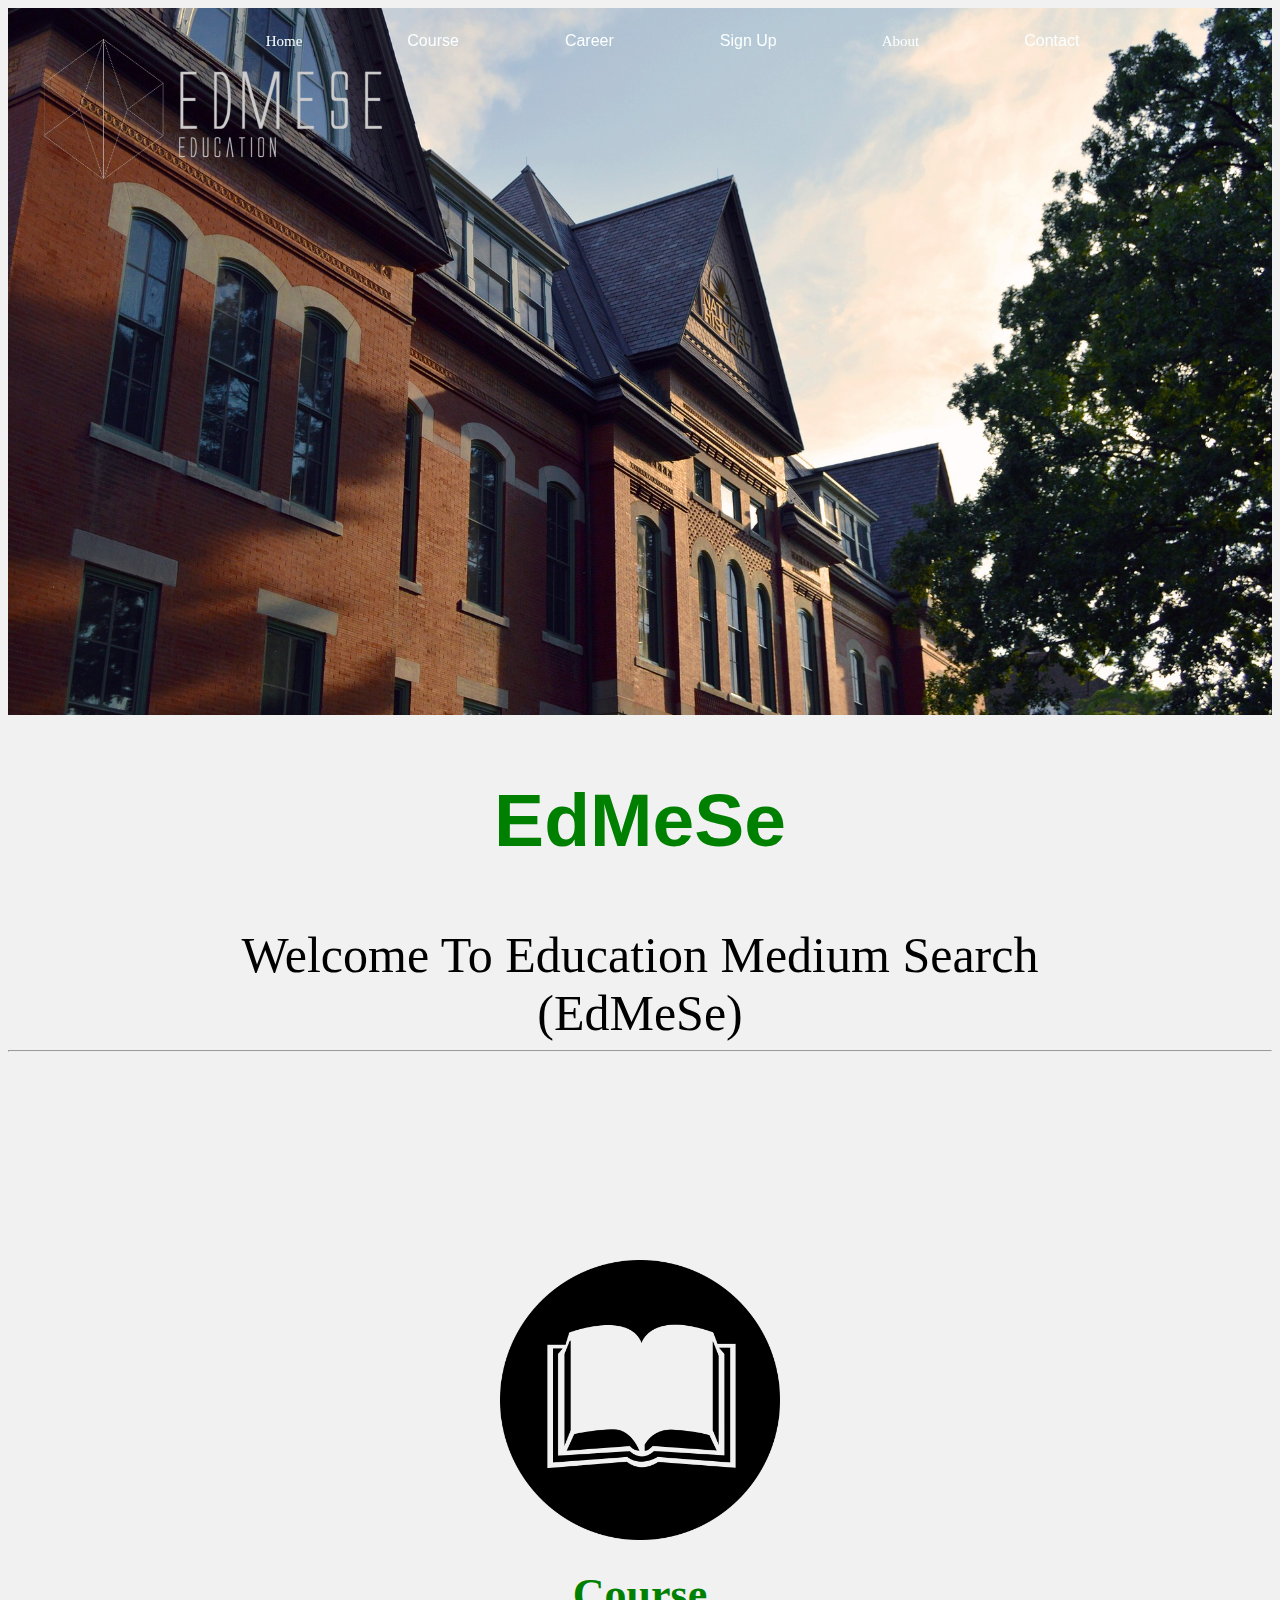
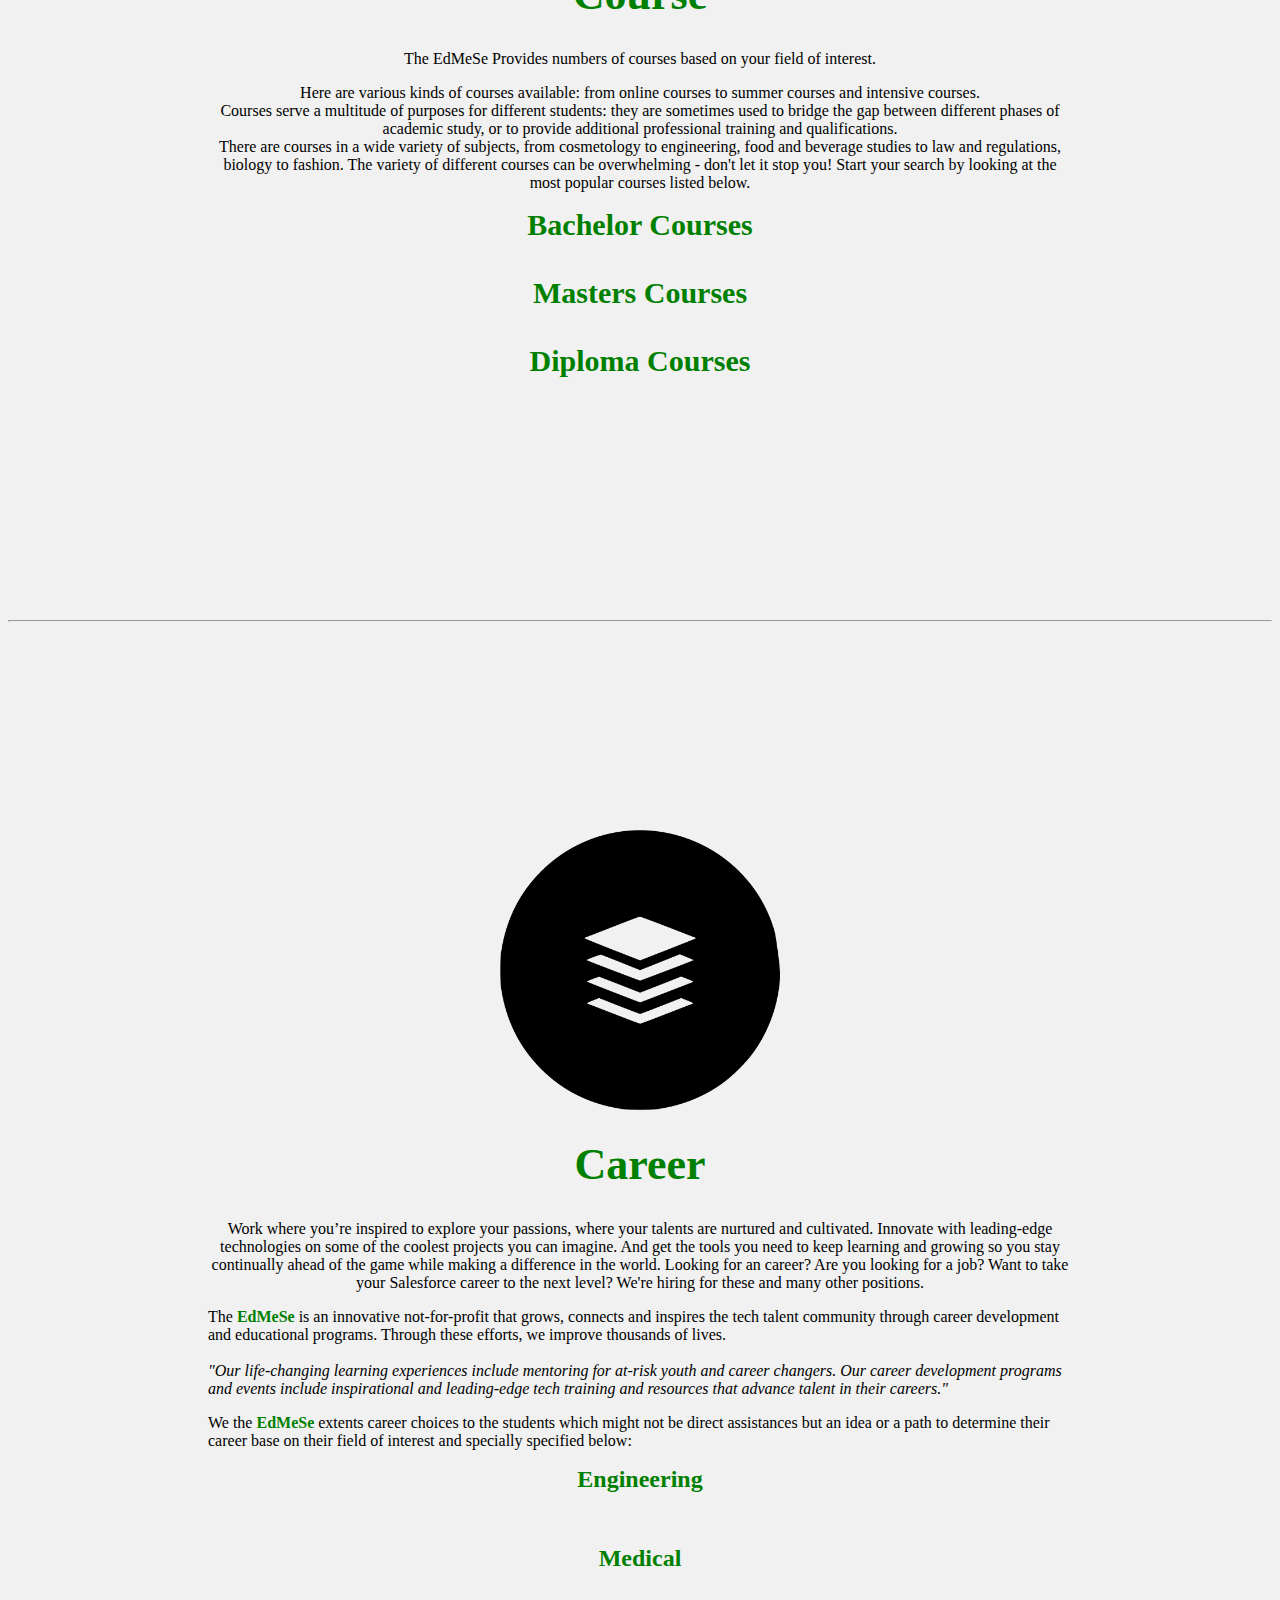
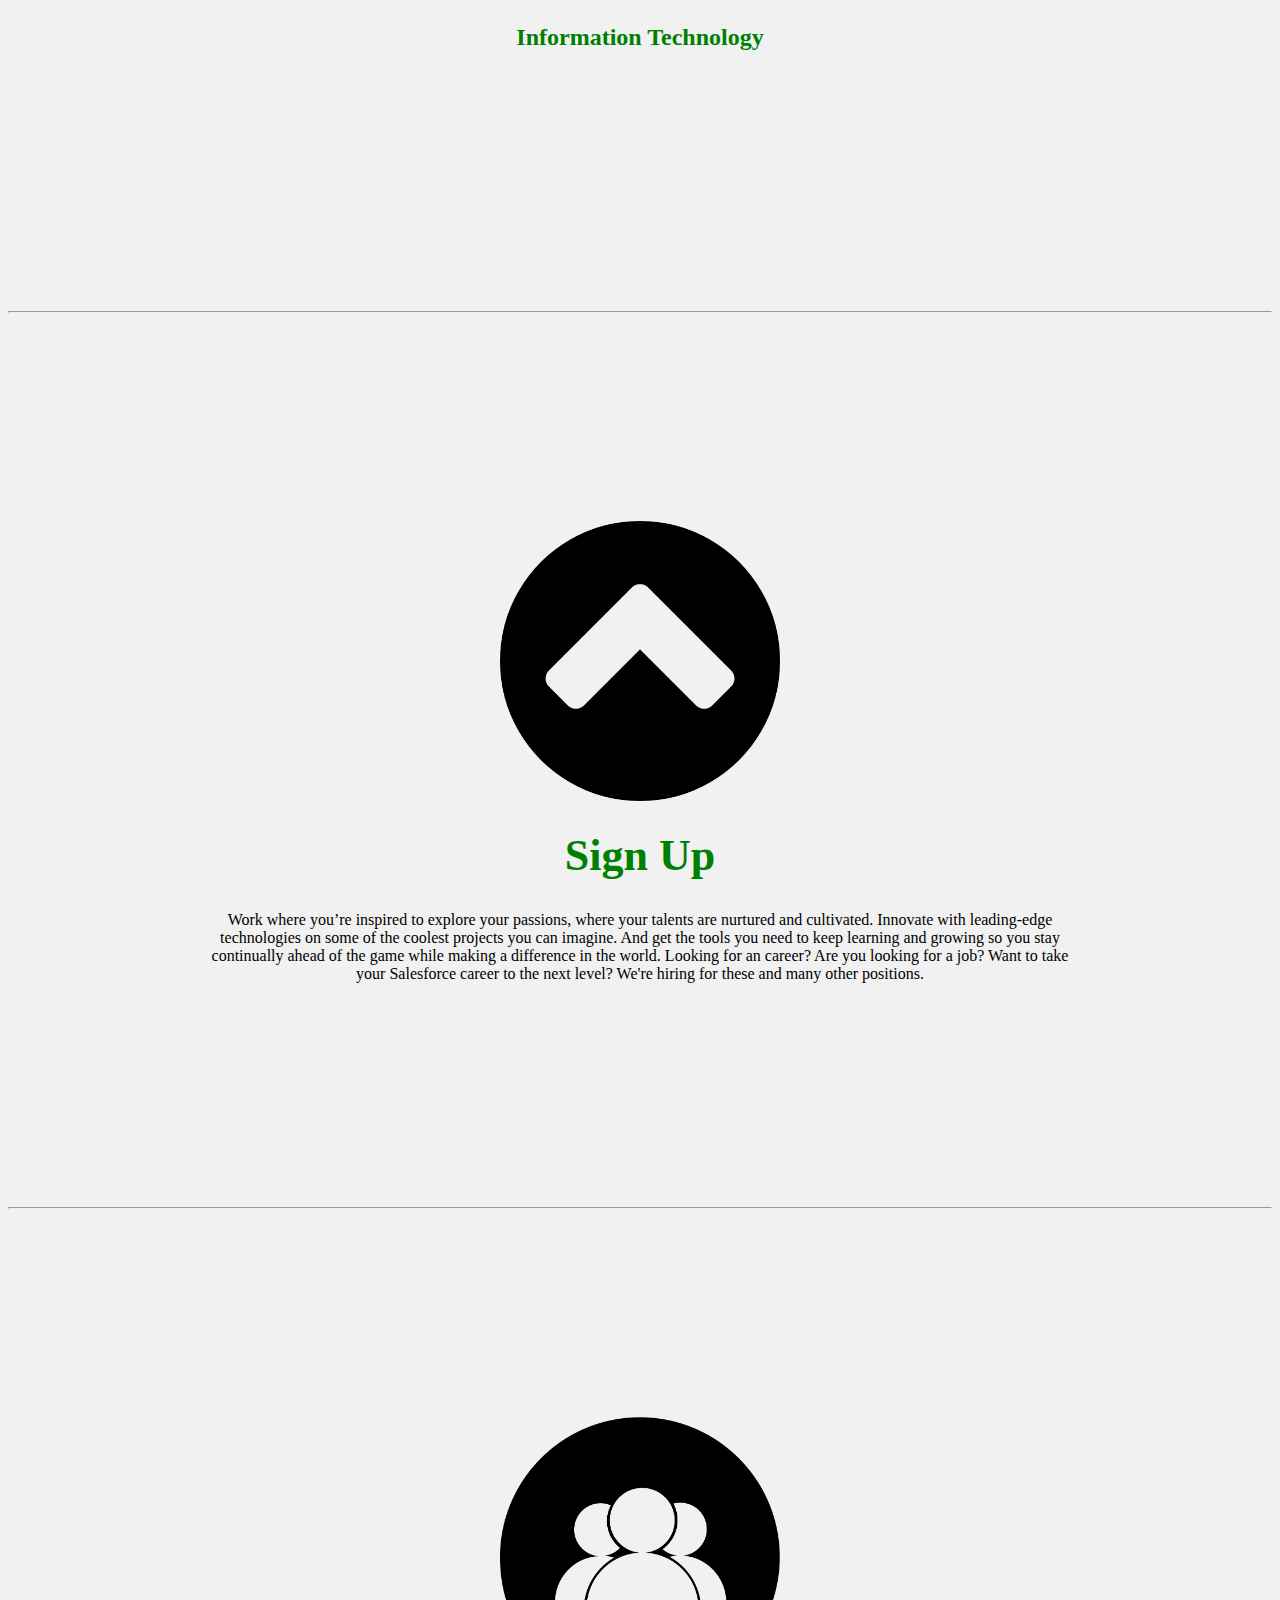
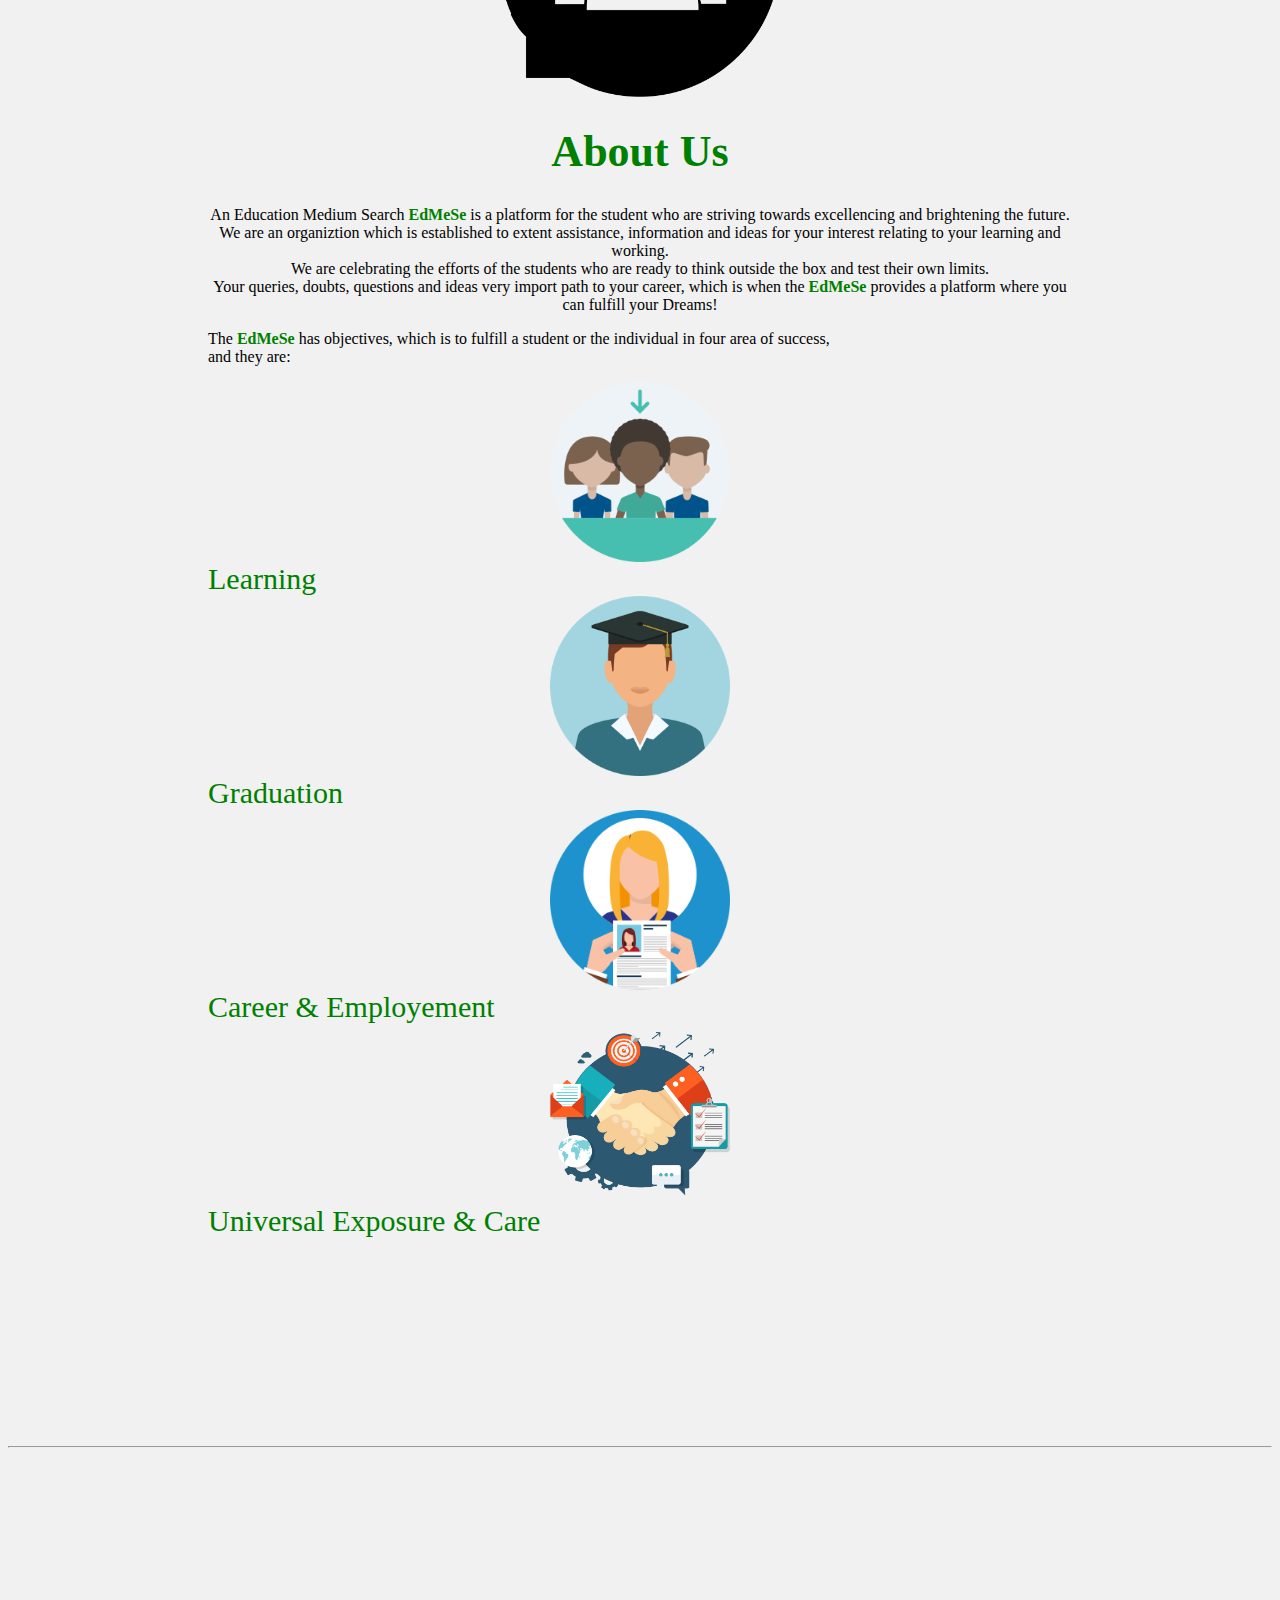
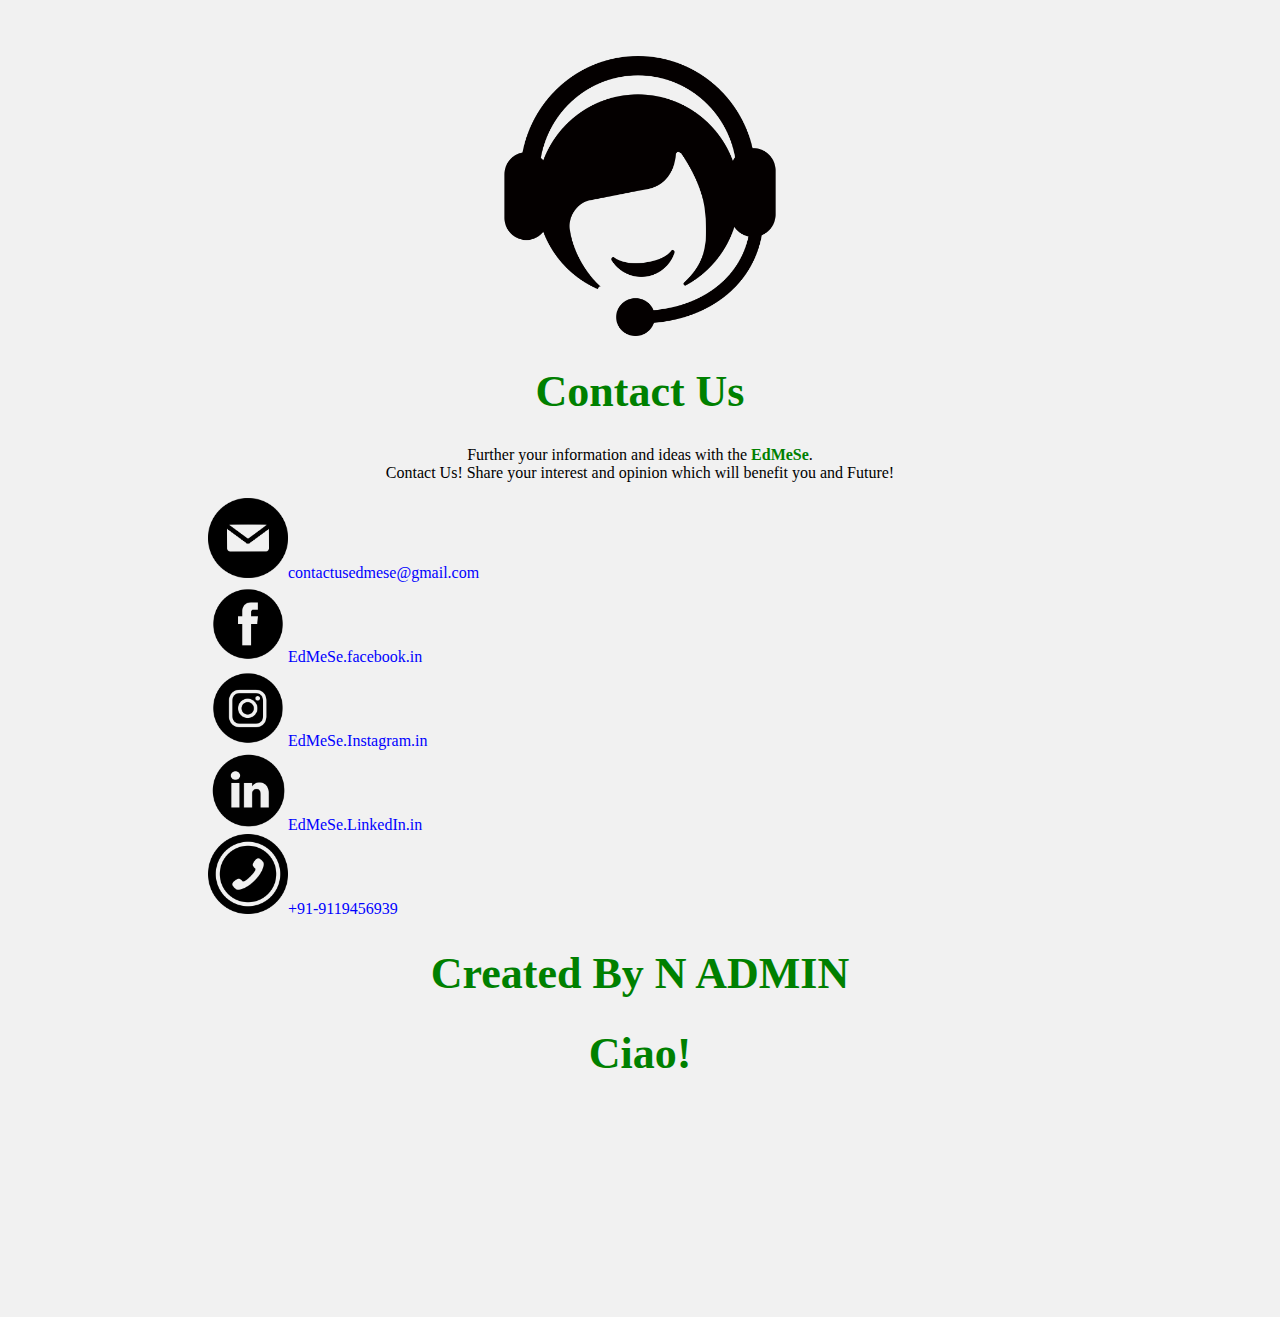
<file: index.html>
<html>
<head><title>EdMeSe</title></head>
	<div class="header">
	<nav>
	 <div class="navbar" id='nav'>
		<ul>
       	  <li><a href="index.html">Home</a></li>
       	  <li>			
			<div class="dropdown">
			<button class="dropbtn"><a href="index.html#C1">Course</a></button>
			<div class="dropdown-content">
			<a href="index.html#C1">Bachelor</a>
			<a href="index.html#C1">Masters</a>
			<a href="index.html#C1">Diploma Course</a>
			</div>
			</div></li>
       	  <li>
			<div class="dropdown">
			<button class="dropbtn"><a href="index.html#C2">Career</a></button>
			<div class="dropdown-content">
			<a href="index.html#C2">Engineering</a>
			<a href="index.html#C2">Medical</a>
			<a href="index.html#C2">Information Technology</a>
			</div>
			</div></li>		  
		  </li>
       	  <li>
			<div class="dropdown">
			<button class="dropbtn"><a href="index.html#C3">Sign Up</a></button>
			<div class="dropdown-content">
			<a href="index.html#C3">Log In</a>
			<a href="index.html#C3">Create Account</a>
			</div>
			</div>
		  </li>
		  <li><a href="index.html#C4">About</a></li>
       	  <li>
			<div class="dropdown">
			<button class="dropbtn"><a href="index.html#C5">Contact</a></button>
			<div class="dropdown-content">
			<a href="index.html#C5">Mail</a>
			<a href="index.html#C5">Social Media</a>
			<a href="index.html#C5">Call Us</a>
			</div>
			</div>
		  </li>
       </ul>
	 </div>
	 </nav>
	</div>
	
	<script type="text/javascript">
			var  nav = document.getElementById('nav');
				window.onscroll = function()
				{
				if (window.pageYOffset >100) 
				{
					nav.style.background = "rgba(31, 29, 29, 0.48)";
					nav.style.boxShadow = "0px 4px 2px DarkSlateGray#2f4f4f42";
				}
				else
				{
					nav.style.background = "rgba(31, 29, 29, 0.48)";
					nav.style.boxShadow = "none";
				}
      }
	
   </script> 
<link rel="stylesheet" href="exam1.css" >
<body bgcolor="#f1f1f1">
		<div class="logo">
			<img src="Ed.png" alt="logo" height="200" width="380"/>
		</div>
		
	<section align="center">
	<h2 align="center">EdMeSe</h2>
	Welcome To Education Medium Search<br/>(EdMeSe)
	</section>
<hr/>	 
	 <article>
	 <center><img src="Icon\courses.png" width="280" height="280"/></center>
		<h1 id="C1" align="center"><a href="courses.html"><font color="green">Course</font></a></h1>
		<p align="center">The EdMeSe Provides numbers of courses based on your field of interest.</p>
		<p align="center">Here are various kinds of courses available: 
		from online courses to summer courses and intensive courses.<br/>
		Courses serve a multitude of purposes for different students: 
		they are sometimes used to bridge the gap between different phases of academic study, 
		or to provide additional professional training and qualifications.<br/>
		There are courses in a wide variety of subjects, from cosmetology to engineering, 
		food and beverage studies to law and regulations, biology to fashion. 
		The variety of different courses can be overwhelming - don't let it stop you! 
		Start your search by looking at the most popular courses listed below.</p>
		
			<h><a href="courses.html#B1"><font color="green"><b>Bachelor Courses</b></font></a><br/></h>
			<h><a href="courses.html#B2"><font color="green"><b>Masters Courses</b></font></a><br/></h>
			<h><a href="courses.html#B3"><font color="green"><b>Diploma Courses</b></font></a><br/></h>
	 </article>
	   
<hr/>

	 <article>
	 <center><img src="Icon\career.png" width="280" height="280"/></center>
		<h1 id="C2" align="center"><a href="career.html"><font color="green">Career</font></a></h1>
		<p align="center">Work where you’re inspired to explore your passions, 
		where your talents are nurtured and cultivated. 
		Innovate with leading-edge technologies on some of the coolest projects you can imagine.
		And get the tools you need to keep learning and growing so you stay continually ahead of the game while making a difference in the world. 
		Looking for an career? Are you looking for a job? 
		Want to take your Salesforce career to the next level?
		We're hiring for these and many other positions.</p>
		<p>The <font color="green"><b>EdMeSe</b></font></a> is an innovative not-for-profit that grows, 
		connects and inspires the tech talent community through career development and educational programs.
		Through these efforts, we improve thousands of lives.<br/><br/>
		<i>"Our life-changing learning experiences include mentoring for at-risk youth and career changers.
		Our career development programs and events include inspirational and leading-edge tech training and resources that advance talent in their careers."</i></p>
	 <p>We the <font color="green"><b>EdMeSe</b></font></a> extents career choices to the students which might not be direct assistances but
	  an idea or a path to determine their career base on their field of interest and specially specified below:</p>
	 <a href="career.html#A1"><p align="center"><font color="Green" size="5px"><b>Engineering</b></font></a><br/><br/>
	 <a href="career.html#A2"><p align="center"><font color="Green" size="5px"><b>Medical</b></font></a><br/><br/>
	 <a href="career.html#A2"> <p align="center"><font color="Green" size="5px"><b>Information Technology</b></font></a><br/><br/>
	 
	 </article>

<hr/>

	 <article>
	 <center><img src="Icon\signup.png" width="280" height="280"/></center>
		<h1 id="C3" align="center"><a href="Login.html"><font color="green">Sign Up</font></a></h1>
		<p align="center">Work where you’re inspired to explore your passions, 
		where your talents are nurtured and cultivated. 
		Innovate with leading-edge technologies on some of the coolest projects you can imagine.
		And get the tools you need to keep learning and growing so you stay continually ahead of the game while making a difference in the world. 
		Looking for an career? Are you looking for a job? 
		Want to take your Salesforce career to the next level?
		We're hiring for these and many other positions.</p>
	 </article>
	 
	 <hr/>

	 <article>
	 <center><img src="Icon\about.png" width="280" height="280"/></center>
		<h1 id="C4" align="center">About Us</h1>
		<p align="center">An Education Medium Search <font color="green"><b>EdMeSe</b></font></a> is a platform for the student who are striving towards excellencing and brightening the future.<br/>
		We are an organiztion which is established to extent assistance, information and ideas for your interest
		relating to your learning and working.<br/>
		We are celebrating the efforts of the students who are ready to think outside the box and test their own limits.<br/>
		Your queries, doubts, questions and ideas very import path to your career, which is when the <font color="green"><b>EdMeSe</b></font></a> provides a platform where you can fulfill your Dreams!</p>
	  <p> The <font color="green"><b>EdMeSe</b></font></a> has objectives, which is to fulfill a student or the individual in four area of success,<br/>
			and they are:
	  <center><img src="Icon\learn.png" width="180" height="180"/></center>
	  <h>Learning</h>
	  <center><img src="Icon\graduate.png" width="180" height="180"/></center>
	  <h>Graduation</h>
	  <center><img src="Icon\employ.webp" width="180" height="180"/></center>
	  <h>Career & Employement</h>
	  <center><img src="Icon\expo.png" width="210" height="180"/></center>
	  <h>Universal Exposure & Care</h>
	 </article>

	 
<hr/>

	 <article>
	 <center><img src="Icon\contact.png" width="280" height="280"/></center>
		<h1 id="C5" align="center">Contact Us</h1>
		<p align="center">Further your information and ideas with the <font color="green"><b>EdMeSe</b></font></a>.<br/>Contact Us! Share your interest and opinion which will benefit you and Future!</p>
		<img src="Icon\mail.png" width="80" height="80" ali/><p1>contactusedmese@gmail.com</p1><br/>
		<img src="Icon\facebook.png" width="80" height="80"/><p1>EdMeSe.facebook.in</p1><br/>
		<img src="Icon\instagram.png" width="80" height="80"/><p1>EdMeSe.Instagram.in</p1><br/>
		<img src="Icon\linkedin.png" width="80" height="80"/><p1>EdMeSe.LinkedIn.in</p1><br/>
		<img src="Icon\callus.png" width="80" height="80"/><p1>+91-9119456939</p1>
		<h1 id="C2" align="center">Created By N ADMIN</h1>
		<h1 id="C2" align="center">Ciao!</h1>
	 </article>

</div>
</body>
</html>
</file>
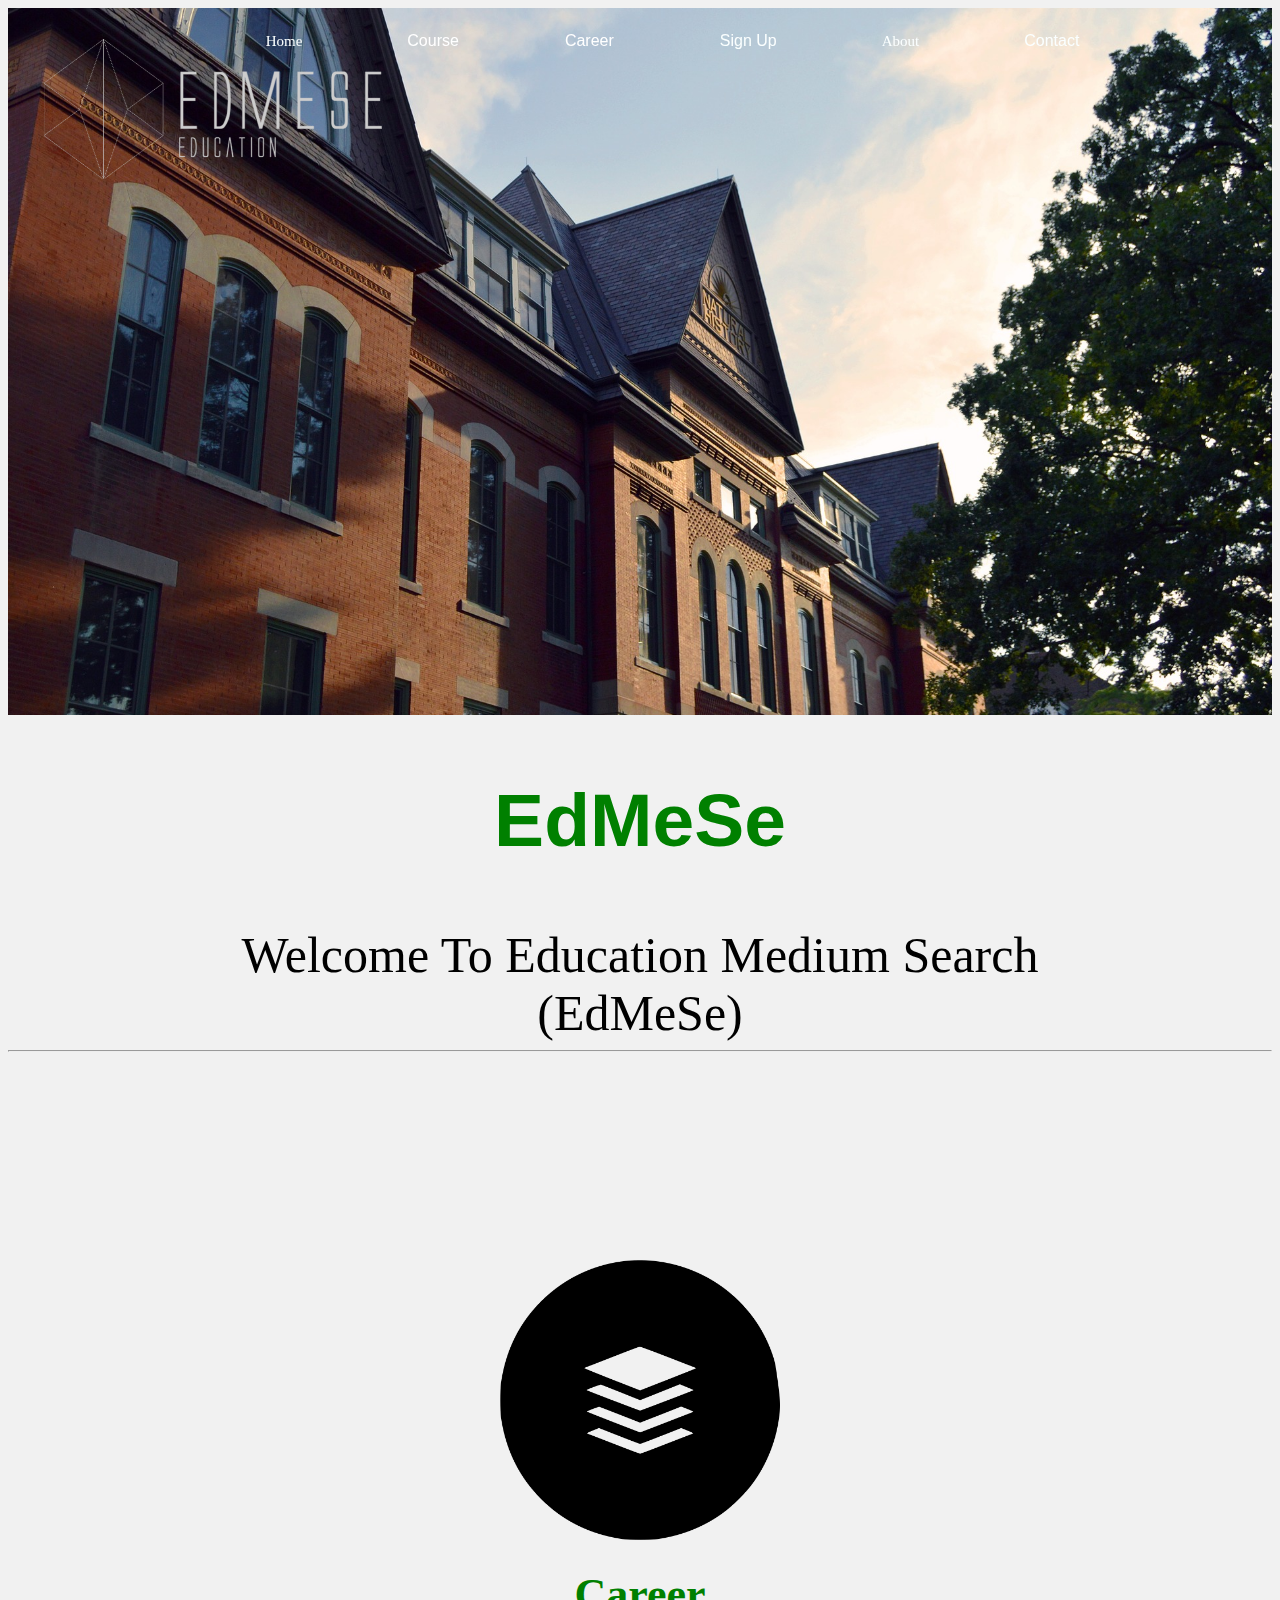
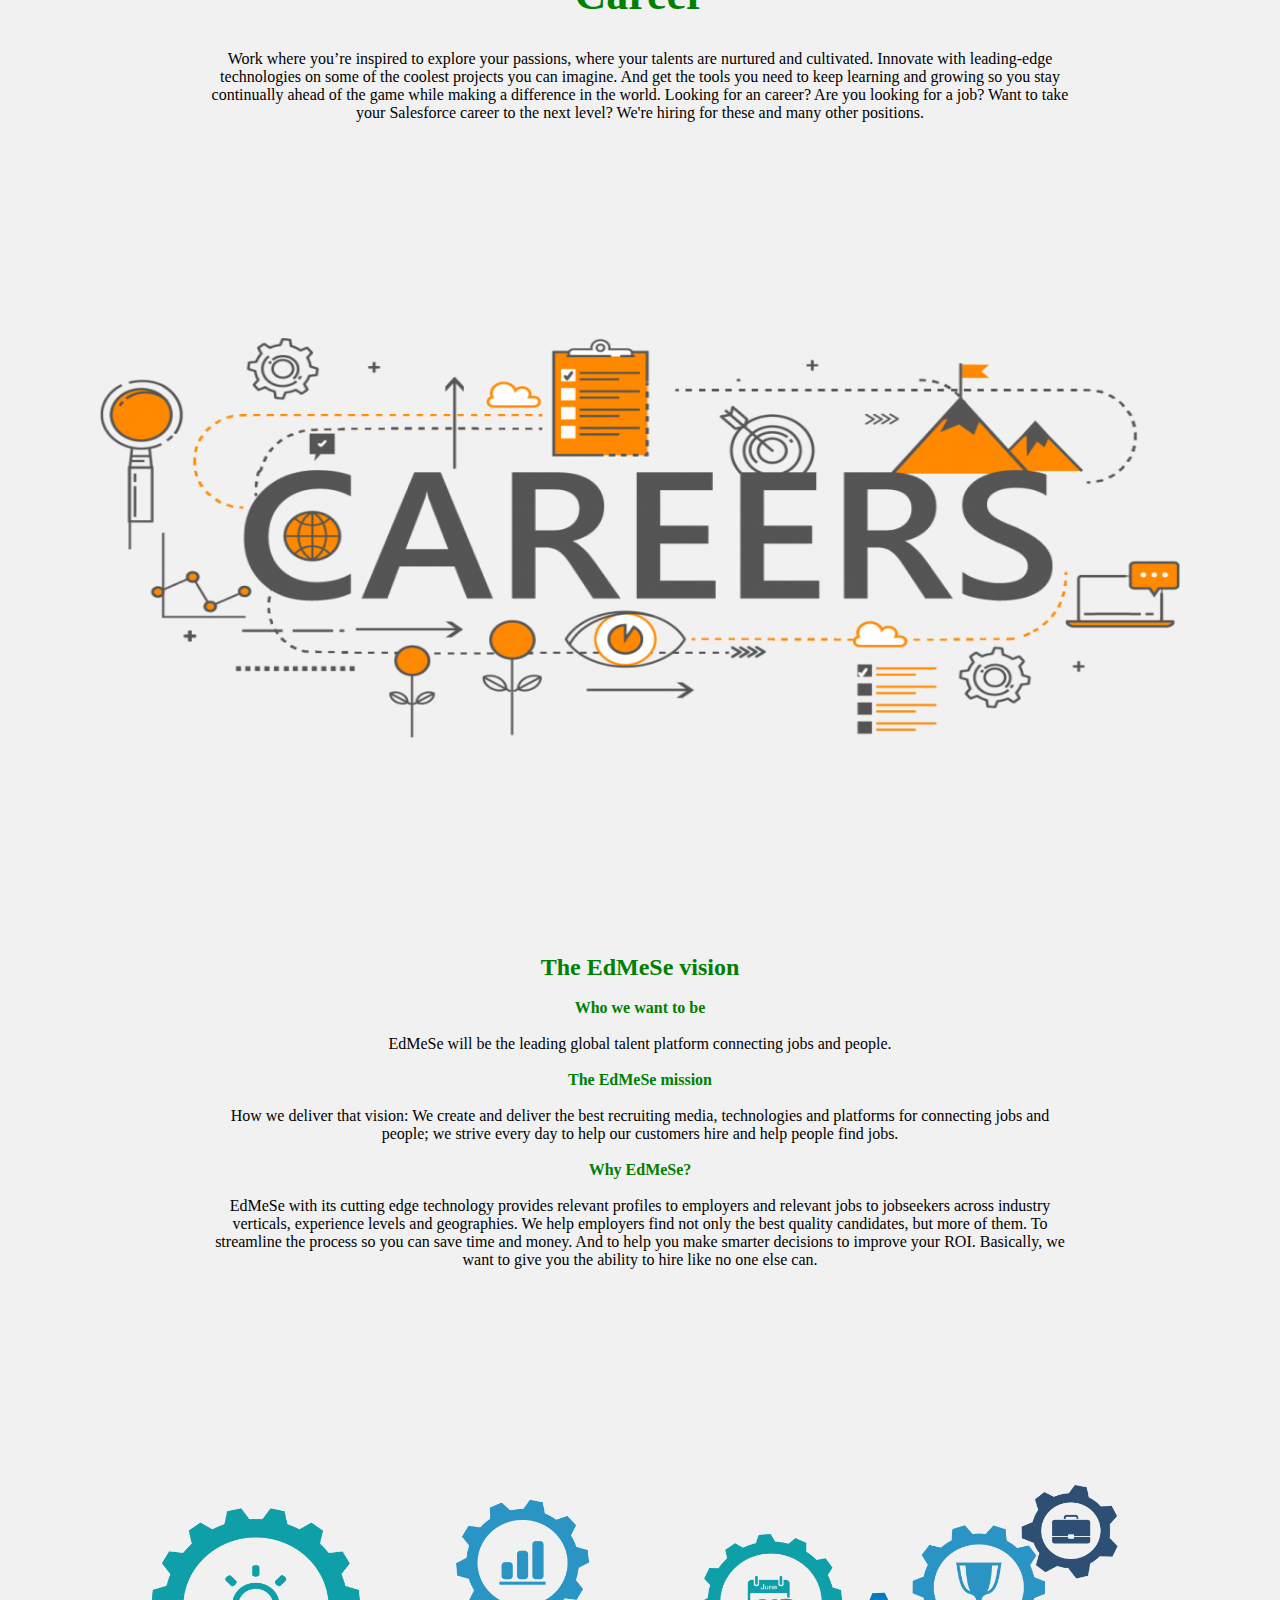
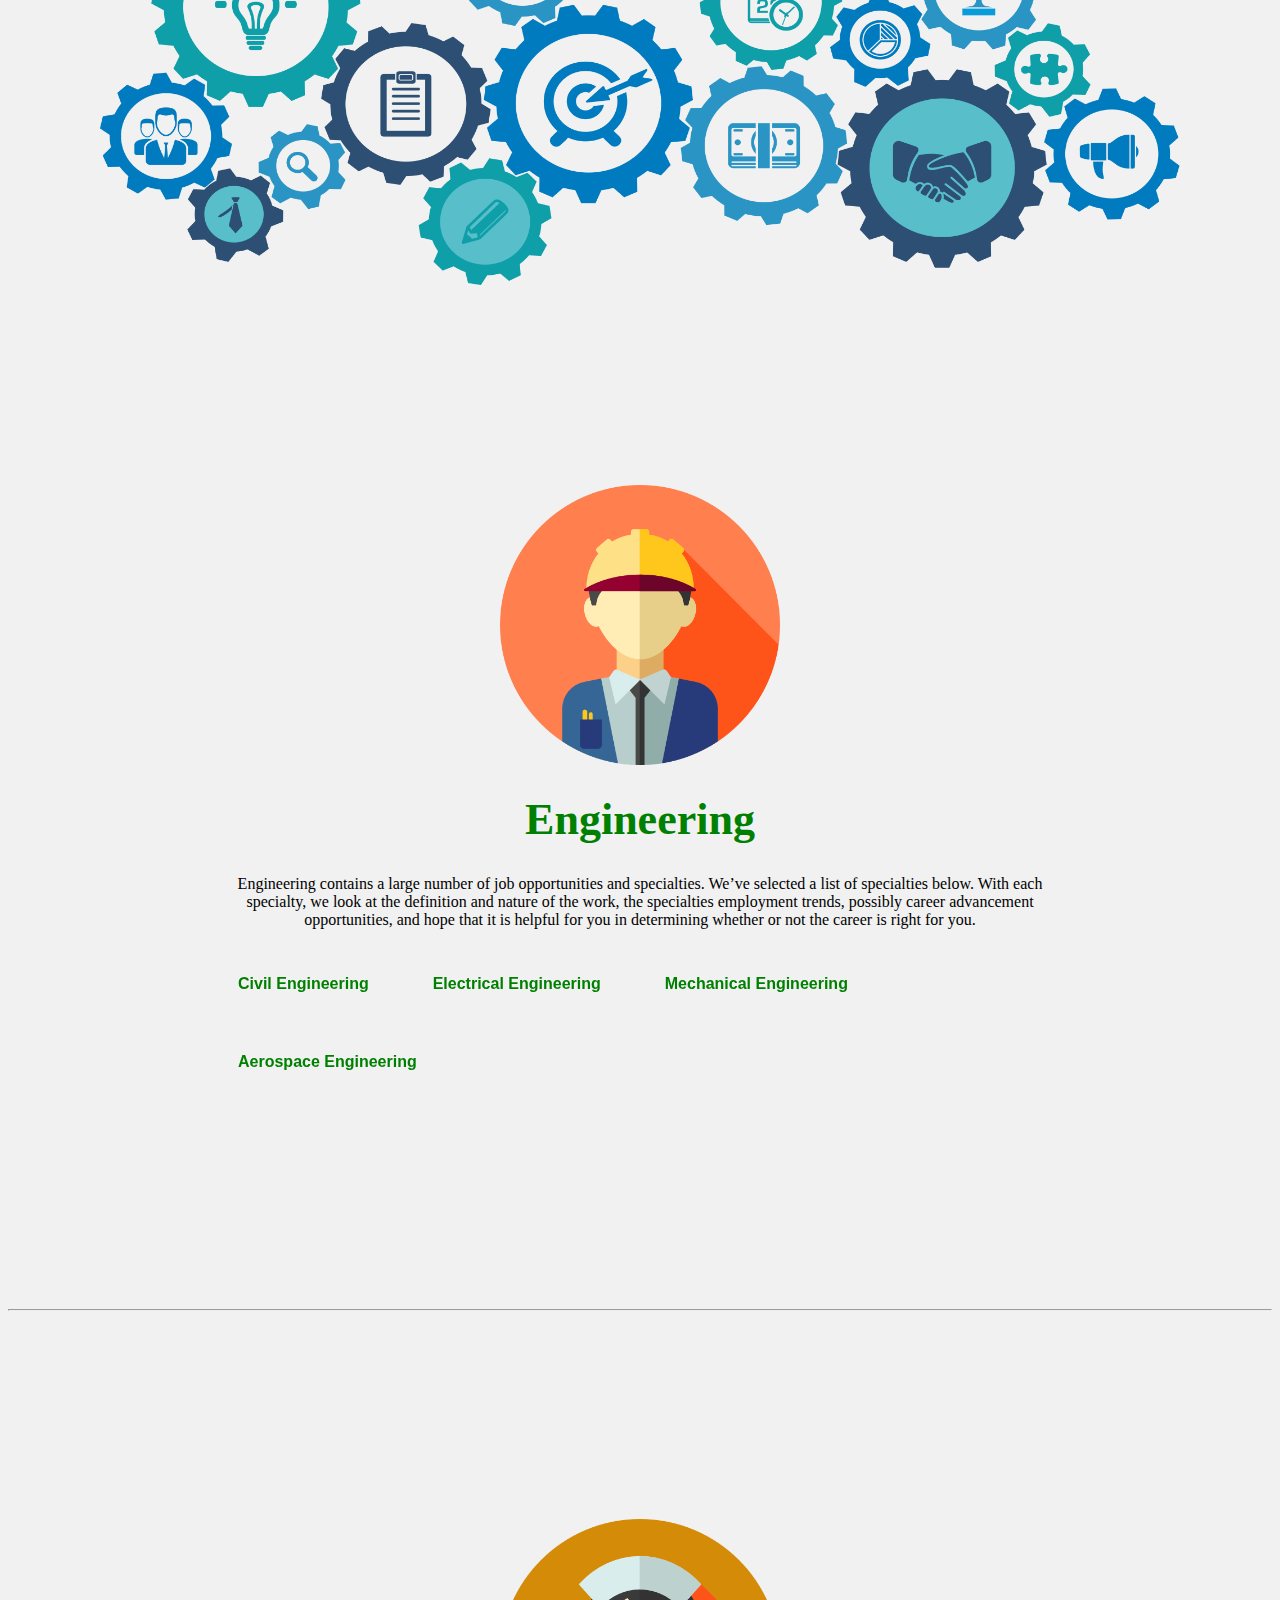
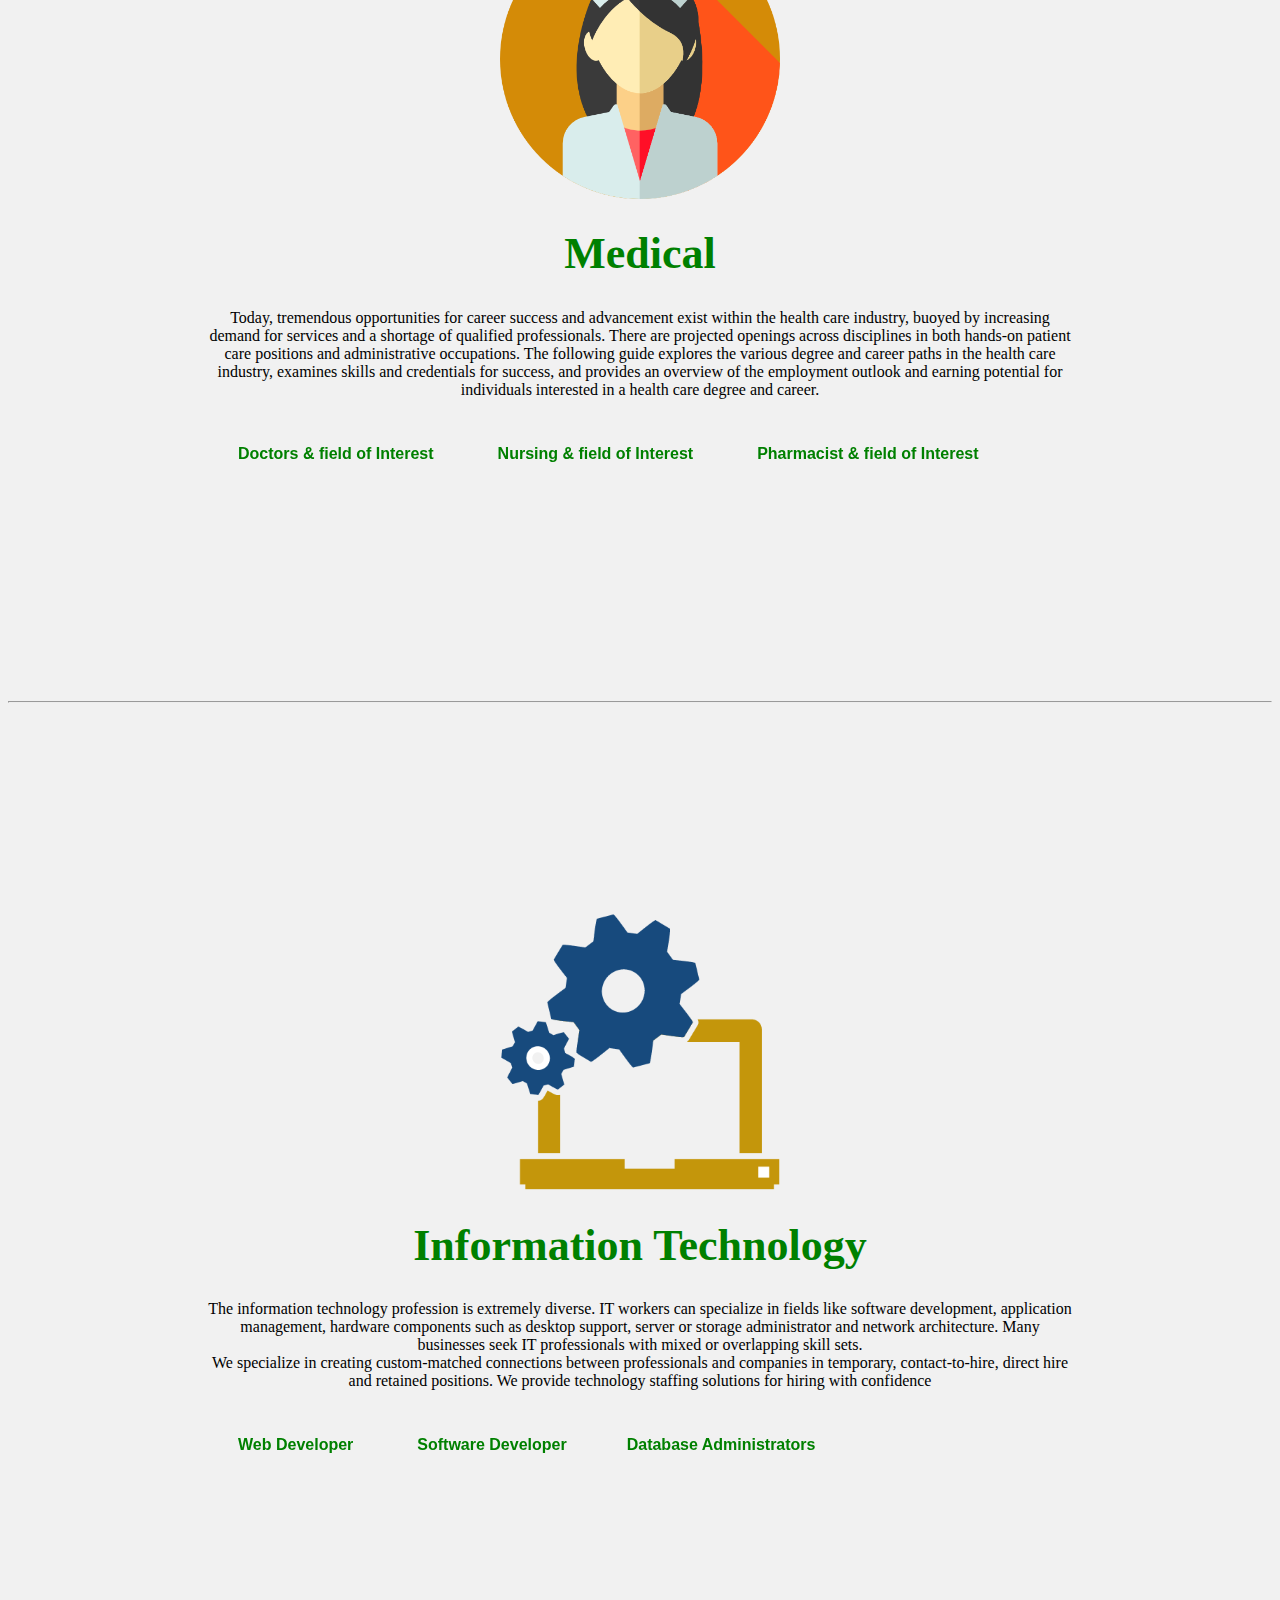
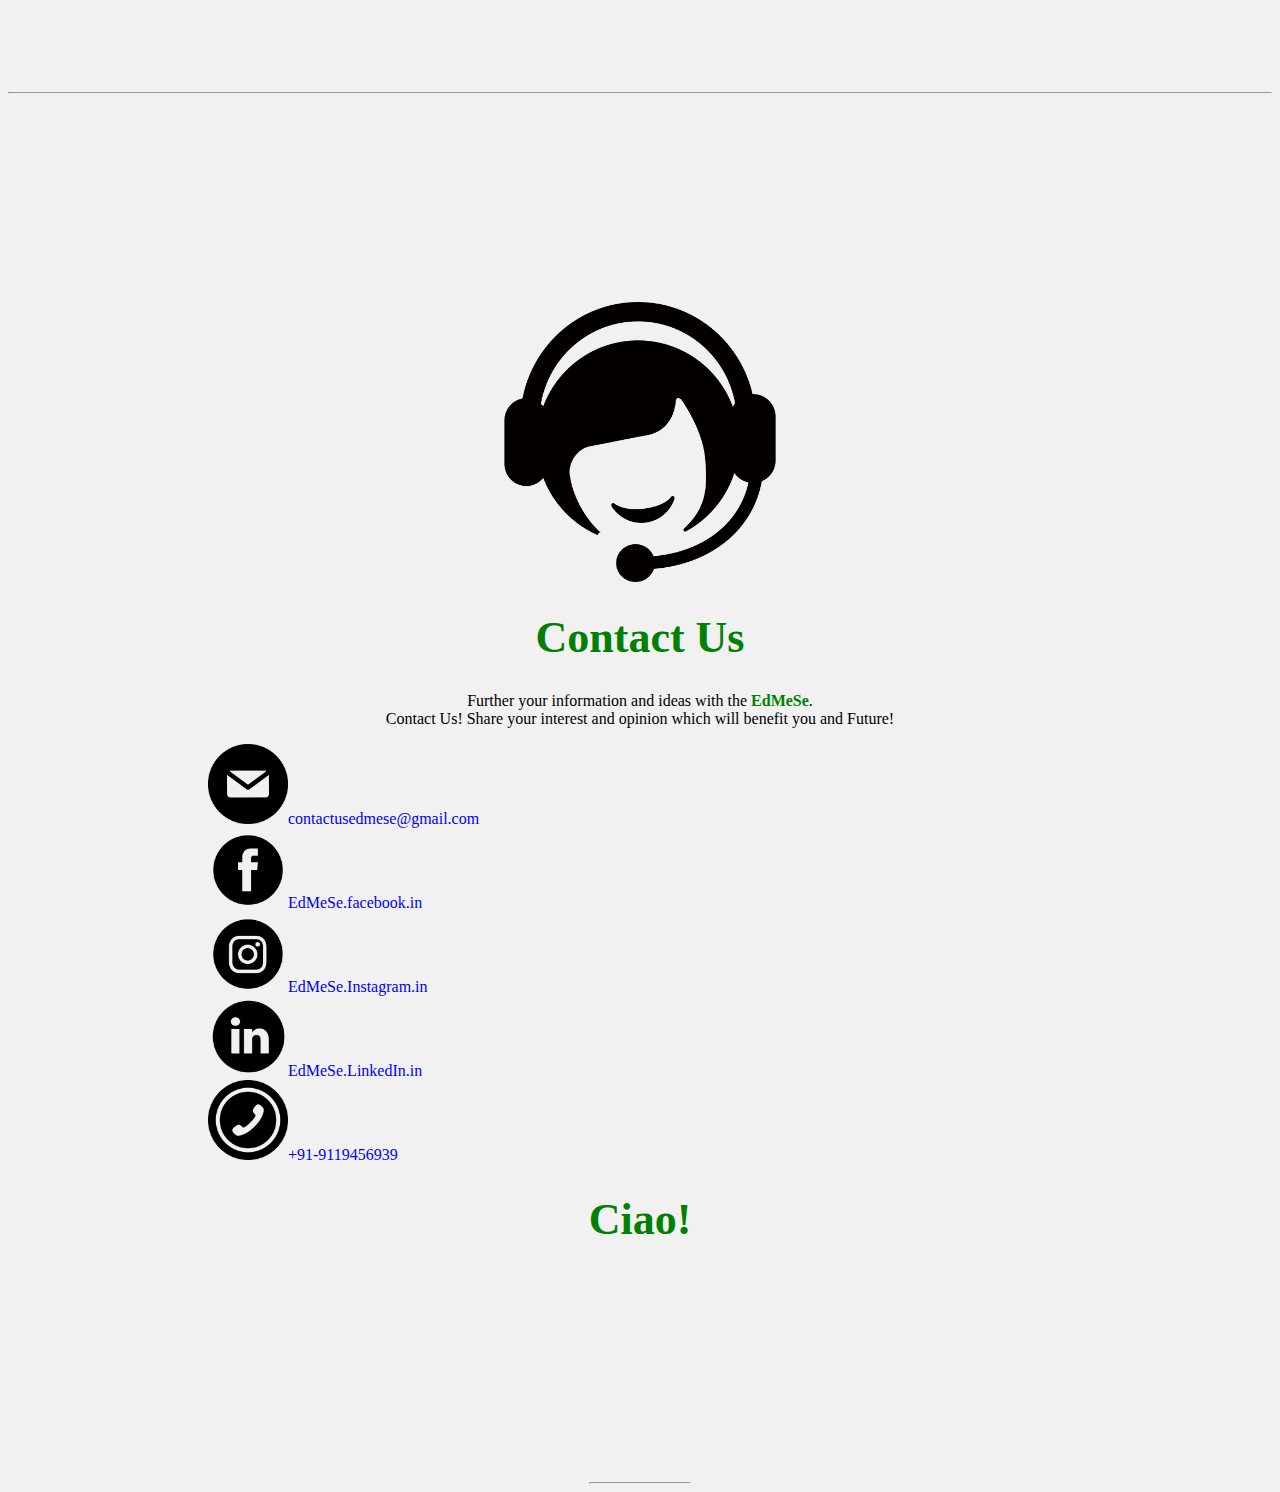
<file: career.html>
<html>
<head><title>EdMeSe.Career</title></head>
	<div class="header">
	<nav>
	 <div class="navbar" id='nav'>
		<ul>
       	  <li><a href="index.html">Home</a></li>
       	  <li>			
			<div class="dropdown">
			<button class="dropbtn">Course</button>
			<div class="dropdown-content">
			<a href="index.html#C1">Bachelor</a>
			<a href="index.html#C1">Masters</a>
			<a href="index.html#C1">Diploma Course</a>
			</div>
			</div></li>
       	  <li>
			<div class="dropdown">
			<button class="dropbtn">Career</button>
			<div class="dropdown-content">
			<a href="index.html#C2">Engineering</a>
			<a href="index.html#C2">Medical</a>
			<a href="index.html#C2">Information Technology</a>
			</div>
			</div></li>		  
		  </li>
       	  <li>
			<div class="dropdown">
			<button class="dropbtn"><a href="index.html#C3">Sign Up</a></button>
			<div class="dropdown-content">
			<a href="index.html#C3">Log In</a>
			<a href="index.html#C3">Create Account</a>
			</div>
			</div>
		  </li>
		  <li><a href="index.html#C4">About</a></li>
       	  <li>
			<div class="dropdown">
			<button class="dropbtn"><a href="index.html#C5">Contact</a></button>
			<div class="dropdown-content">
			<a href="index.html#C5">Mail</a>
			<a href="index.html#C5">Social Media</a>
			<a href="index.html#C5">Call Us</a>
			</div>
			</div>
		  </li>
       </ul>
	 </div>
	 </nav>
	</div>
	
	<script type="text/javascript">
			var  nav = document.getElementById('nav');
				window.onscroll = function()
				{
				if (window.pageYOffset >100) 
				{
					nav.style.background = "rgba(31, 29, 29, 0.48)";
					nav.style.boxShadow = "0px 4px 2px DarkSlateGray#2f4f4f42";
				}
				else
				{
					nav.style.background = "rgba(31, 29, 29, 0.48)";
					nav.style.boxShadow = "none";
				}
      }
	
   </script> 
<link rel="stylesheet" href="exam1.css" >
<body bgcolor="#f1f1f1">
		<div class="logo">
			<img src="Ed.png" alt="logo" height="200" width="380"/>
		</div>
	<section align="center">
	<h2 align="center">EdMeSe</h2>
	Welcome To Education Medium Search<br/>(EdMeSe)
	</section>
		
<hr/>

	 <article>
	 <center><img src="Icon\career.png" width="280" height="280"/></center>
		<h1 id="C2" align="center">Career</h1>
		<p align="center">Work where you’re inspired to explore your passions, 
		where your talents are nurtured and cultivated. 
		Innovate with leading-edge technologies on some of the coolest projects you can imagine.
		And get the tools you need to keep learning and growing so you stay continually ahead of the game while making a difference in the world. 
		Looking for an career? Are you looking for a job? 
		Want to take your Salesforce career to the next level?
		We're hiring for these and many other positions.</p>
	 </article>
			 <center><img src="Image\career.png" alt="logo" height="400" width="1080"/></center>

 <article>
		<p align="center"><font color="Green" size="5px"><b>The EdMeSe vision</b></font><br/><br/>
		
		<font color="Green"><b>Who we want to be</b></font><br/><br/>
		EdMeSe will be the leading global talent platform connecting jobs and people.<br/><br/>
		
		<font color="Green"><b>The EdMeSe mission</b></font><br/><br/>
		How we deliver that vision: We create and deliver the best recruiting media, technologies and platforms for connecting jobs and people;
		we strive every day to help our customers hire and help people find jobs.<br/><br/>
		
		<font color="Green"><b>Why EdMeSe?</b></font><br/><br/>
		EdMeSe with its cutting edge technology provides relevant profiles to employers and relevant jobs to jobseekers across industry verticals, experience levels and geographies.
		We help employers find not only the best quality candidates, but more of them. 
		To streamline the process so you can save time and money. 
		And to help you make smarter decisions to improve your ROI. 
		Basically, we want to give you the ability to hire like no one else can.
</p>
	 </article>

<center><img src="Image\work.png" alt="logo" height="400" width="1080"/></center>

<article>
	 <center><img src="Icon\engineer.png" width="280" height="280"/></center>
		<h1 id="A1" align="center">Engineering</h1>
		<p align="center">Engineering contains a large number of job opportunities and specialties. 
		We’ve selected a list of specialties below. 
		With each specialty, we look at the definition and nature of the work, 
		the specialties employment trends, possibly career advancement opportunities, 
		and hope that it is helpful for you in determining whether or not the career is right for you.</p>

			<div class="dropdown1">
			<button class="dropbtn1"><b>Civil Engineering</b></button>
			<div class="dropdown1-content">
			<a href="https://www.asce.org/">American Society of Civil Engineers</a>
			<a href="http://www.asee.org/">American Society for Engineering Education</a>
			<a href="https://www.asminternational.org/">ASM International</a>
			</div>
			</div>
			
			<div class="dropdown1">
			<button class="dropbtn1"><b>Electrical Engineering</b></button>
			<div class="dropdown1-content">
			<a href="https://www.ieee.org/about/ieee-history.html">Institute of American Electrical and Electronics Engineer</a>
			<a href="https://www.aeecenter.org/">Association of Energy Engineers</a>
			<a href="https://afe.clubexpress.com/content.aspx?sl=1195580365">Association for Facilities Engineering</a>
			</div>
			</div>
			
			<div class="dropdown1">
			<button class="dropbtn1"><b>Mechanical Engineering</b></button>
			<div class="dropdown1-content">
			<a href="https://www.me.washington.edu/students/orgs">Washington University</a>
			<a href="http://www.imeche.org/">Institute of Mechanical Engineering</a>
			<a href="https://www.asme.org/">The American Society of Mechanical Engineers</a>
			</div>
			</div>
			
			<div class="dropdown1">
			<button class="dropbtn1"><b>Aerospace Engineering</b></button>
			<div class="dropdown1-content">
			<a href="https://www.afit.edu/index.cfm">Air Force Institute of Technology</a>
			<a href="https://www.aia-aerospace.org/careers/">Aerospace Industries Association (AIA)</a>
			<a href="https://www.spacex.com/careers">Space Exploration Technologies CORP.</a>
			</div>
			</div>
			
		
	 </article>
<hr/>	 
	 <article>
	 <center><img src="Icon\medical.png" width="280" height="280"/></center>
		<h1 id="A2" align="center">Medical</h1>
		<p align="center">Today, tremendous opportunities for career success and advancement exist within the health care industry,
		buoyed by increasing demand for services and a shortage of qualified professionals. 
		There are projected openings across disciplines in both hands-on patient care positions and administrative occupations. 
		The following guide explores the various degree and career paths in the health care industry, 
		examines skills and credentials for success, and provides an overview of the employment 
		outlook and earning potential for individuals interested in a health care degree and career.</p>
		
			<div class="dropdown1">
			<button class="dropbtn1"><b>Doctors & field of Interest</b></button>
			<div class="dropdown1-content">
			<a href="https://www.aamc.org/cim/specialty/exploreoptions/list/">Association of American Medical Colleges</a>
			<a href="https://www.meditec.com/resourcestools/professional-associations-list/">Meditec</a>
			<a href="https://jobs.mayoclinic.org/">Mayo Foundation for Medical Education and Research (MFMER)</a>
			</div>
			</div>
			
			<div class="dropdown1">
			<button class="dropbtn1"><b>Nursing & field of Interest</b></button>
			<div class="dropdown1-content">
			<a href="https://www.aacnnursing.org/">American Association of Colleges of Nursing (AACN) </a>
			<a href="https://jobs.mayoclinic.org/">Mayo Foundation for Medical Education and Research (MFMER)</a>
			<a href="https://nursing.jnj.com/nursing-news-events/nurses-leading-innovation/#.V0WxCJMrIw0">Johnson & Johnson</a>
			</div>
			</div>

			<div class="dropdown1">
			<button class="dropbtn1"><b>Pharmacist & field of Interest</b></button>
			<div class="dropdown1-content">
			<a href="https://pharmacy.tamhsc.edu/future/careers.html">Texas A&M Irma Lerma Rangel College of Pharmacy</a>
			<a href="https://www.aurorahealthcarecareers.org/about-aurora">Aurora Health Care</a>
			<a href="https://uwaterloo.ca/pharmacy/future-students/frequently-asked-questions/careers">200 University Avenue West Waterloo</a>
			</div>
			</div>

		
	 </article>
<hr/>	 
	 <article>
	 <center><img src="Icon\it.png" width="280" height="280"/></center>
		<h1 id="A3" align="center">Information Technology</h1>
		<p align="center">The information technology profession is extremely diverse.
		IT workers can specialize in fields like software development, 
		application management, hardware components such as desktop support, 
		server or storage administrator and network architecture. 
		Many businesses seek IT professionals with mixed or overlapping skill sets.
		<br/>We specialize in creating custom-matched connections between professionals and companies in temporary, 
		contact-to-hire, direct hire and retained positions. We provide technology staffing solutions for hiring with confidence</p>
		<div class="dropdown1">
			<button class="dropbtn1"><b>Web Developer</b></button>
			<div class="dropdown1-content">
			<a href="https://www.indianic.com/careers/">IndiaNIC</a>
			<a href="https://www.cisin.com/">Cyber Infrastructure, "CIS"</a>
			<a href="https://www.intellectsoft.net/">Intellectsoft US </a>
			</div>
			</div>
			
			<div class="dropdown1">
			<button class="dropbtn1"><b>Software Developer</b></button>
			<div class="dropdown1-content">
			<a href="https://www.ultimatesoftware.com/">Ultimate Software</a>
			<a href="https://www.cisco.com/c/en_in/index.html">CISCO</a>
			<a href="https://consensys.net/">Consensus Systems</a>
			</div>
			
			</div><div class="dropdown1">
			<button class="dropbtn1"><b>Database Administrators</b></button>
			<div class="dropdown1-content">
			<a href="http://isac.net.in/">Incede Software And Consulting (OPC) Pvt. Ltd.</a>
			<a href="https://www.ncr.com/">NCR Corporation India Pvt. Ltd</a>
			<a href="https://www.capgemini.com/">Capgemini Technology Services India Limited</a>
			</div>
			</div>
	 </article>
<hr/>

	 <article>
	 <center><img src="Icon\contact.png" width="280" height="280"/></center>
		<h1 id="C5" align="center">Contact Us</h1>
		<p align="center">Further your information and ideas with the <font color="green"><b>EdMeSe</b></font></a>.<br/>Contact Us! Share your interest and opinion which will benefit you and Future!</p>
		<img src="Icon\mail.png" width="80" height="80" ali/><p1>contactusedmese@gmail.com</p1><br/>
		<img src="Icon\facebook.png" width="80" height="80"/><p1>EdMeSe.facebook.in</p1><br/>
		<img src="Icon\instagram.png" width="80" height="80"/><p1>EdMeSe.Instagram.in</p1><br/>
		<img src="Icon\linkedin.png" width="80" height="80"/><p1>EdMeSe.LinkedIn.in</p1><br/>
		<img src="Icon\callus.png" width="80" height="80"/><p1>+91-9119456939</p1>
		<h1 id="C2" align="center">Ciao!</h1>
	 </article>

<hr align="center" width="100px"/>
</body>
</html>
</file>
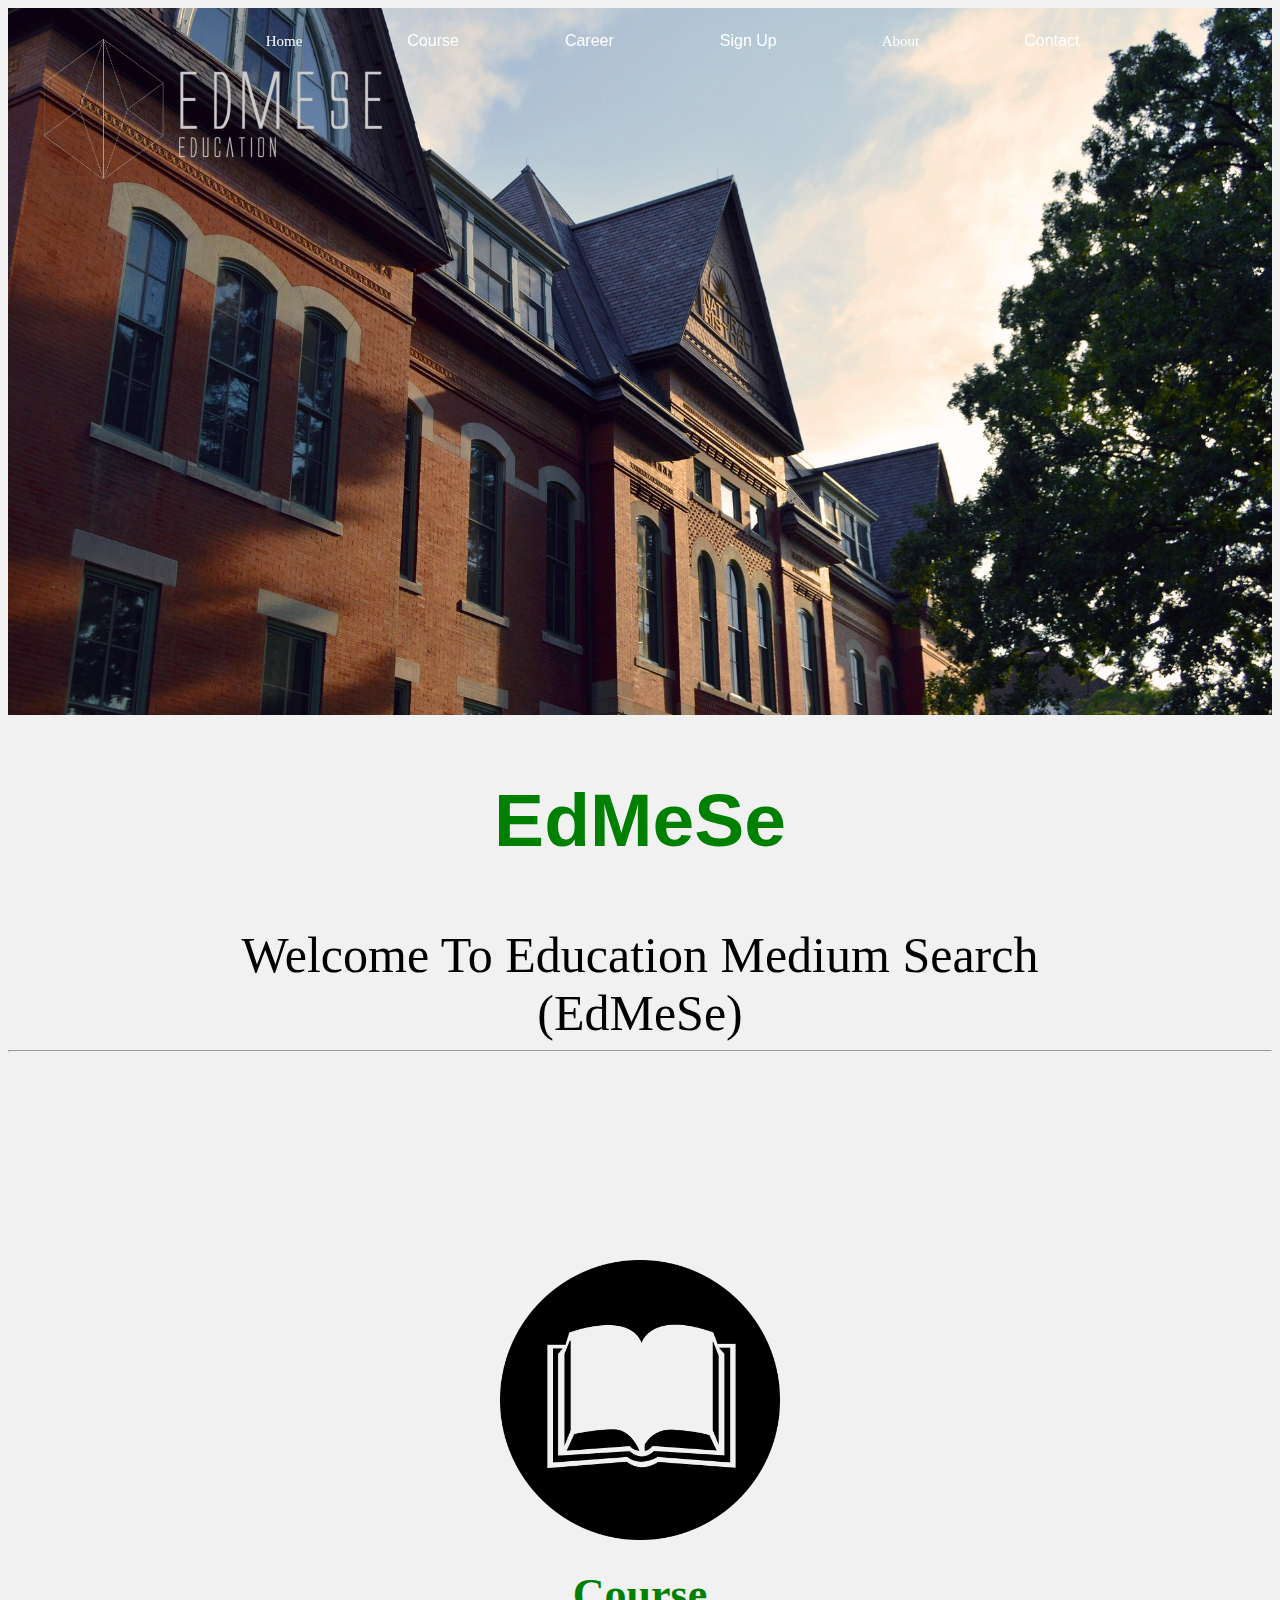
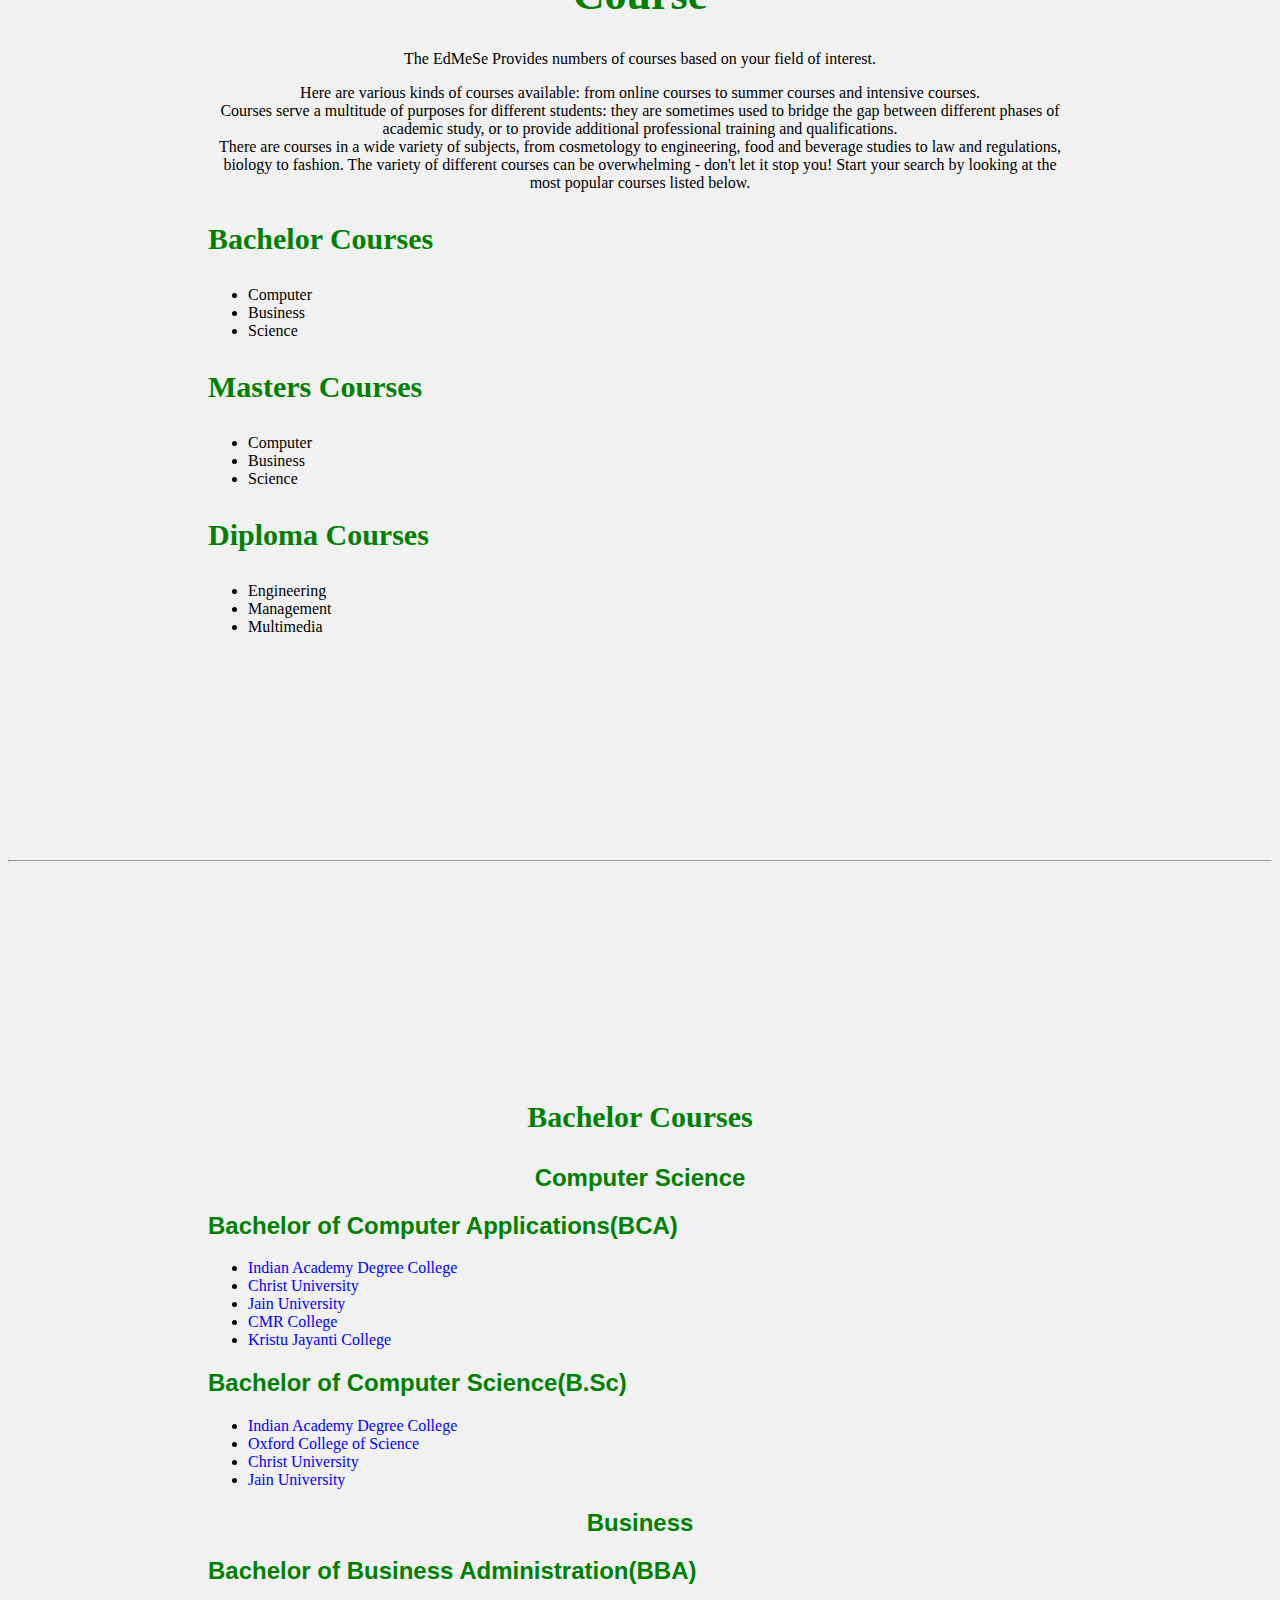
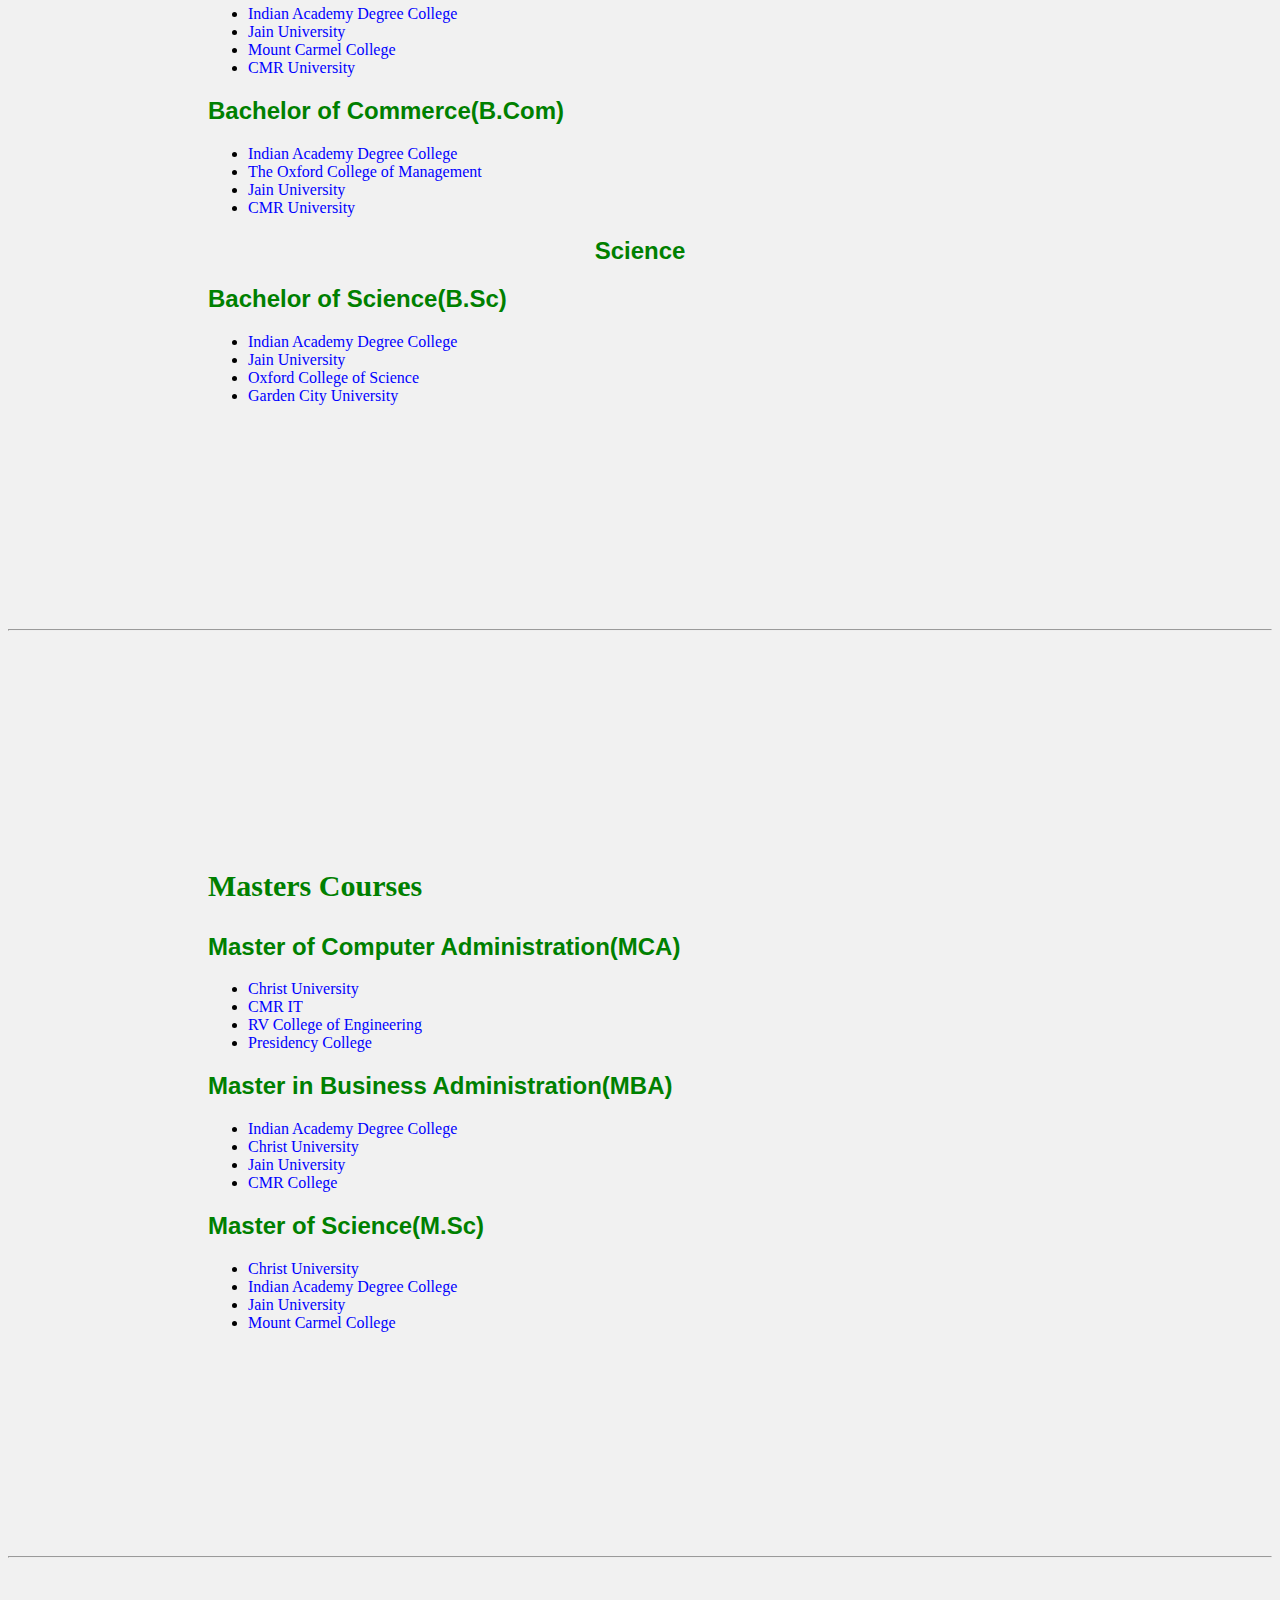
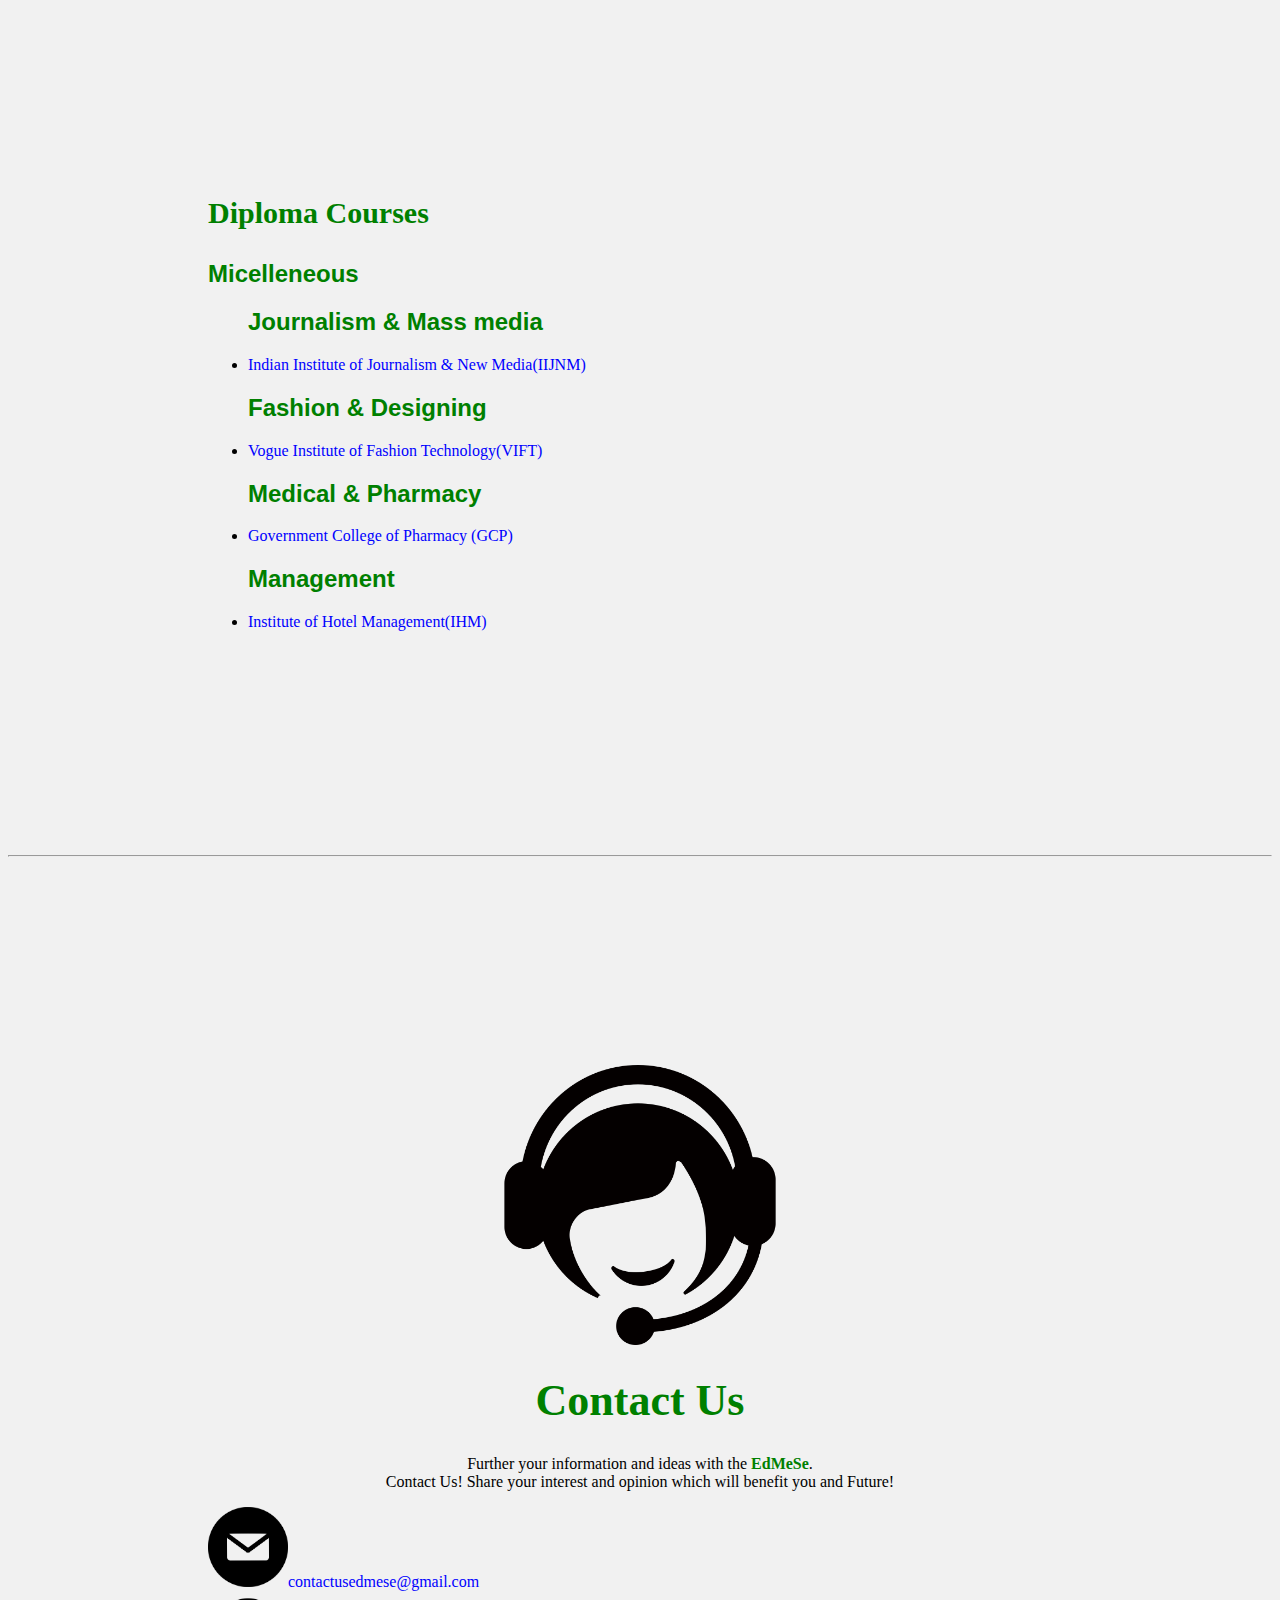
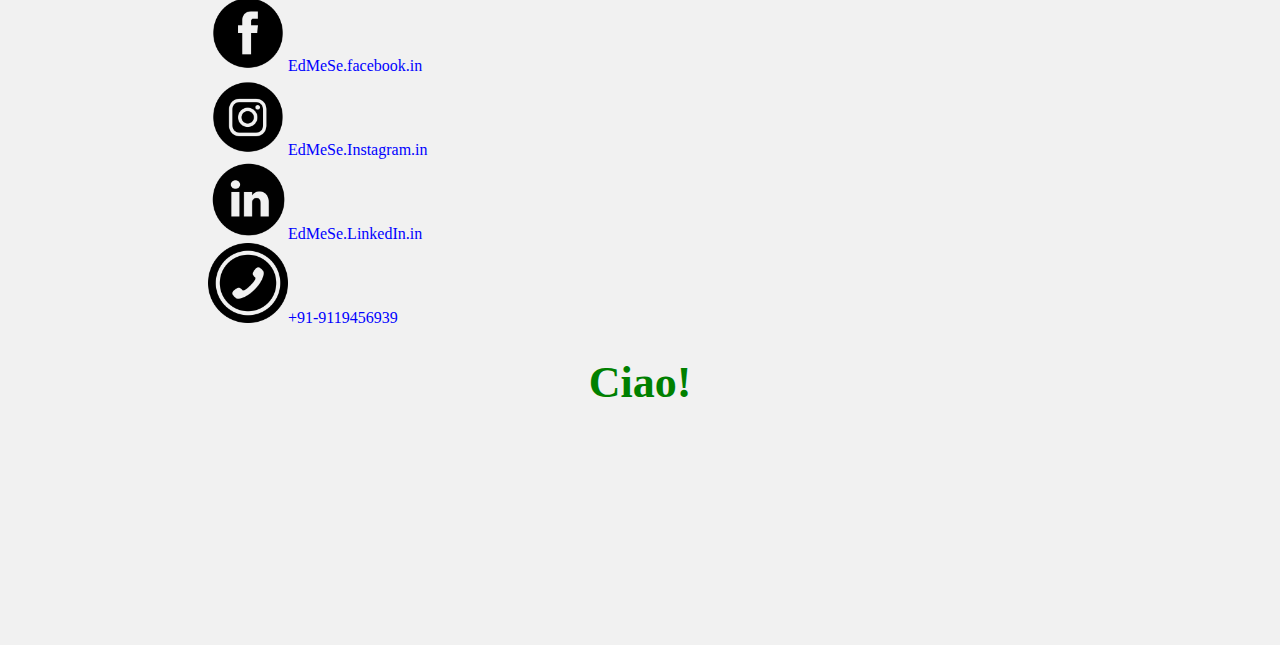
<file: courses.html>
<html>
<head><title>EdMeSe.Course</title></head>
	<div class="header">
	<nav>
	 <div class="navbar" id='nav'>
		<ul>
       	  <li><a href="index.html">Home</a></li>
       	  <li>			
			<div class="dropdown">
			<button class="dropbtn">Course</button>
			<div class="dropdown-content">
			<a href="index.html#C1">Bachelor</a>
			<a href="index.html#C1">Masters</a>
			<a href="index.html#C1">Diploma Course</a>
			</div>
			</div></li>
       	  <li>
			<div class="dropdown">
			<button class="dropbtn">Career</button>
			<div class="dropdown-content">
			<a href="index.html#C2">Engineering</a>
			<a href="index.html#C2">Medical</a>
			<a href="index.html#C2">Information Technology</a>
			</div>
			</div></li>		  
		  </li>
       	  <li>
			<div class="dropdown">
			<button class="dropbtn">Sign Up</button>
			<div class="dropdown-content">
			<a href="index.html#C3">Log In</a>
			<a href="index.html#C3">Create Account</a>
			</div>
			</div>
		  </li>
		  <li><a href="index.html#C4">About</a></li>
       	  <li>
			<div class="dropdown">
			<button class="dropbtn">Contact</button>
			<div class="dropdown-content">
			<a href="index.html#C5">Mail</a>
			<a href="index.html#C5">Social Media</a>
			<a href="index.html#C5">Call Us</a>
			</div>
			</div>
		  </li>
       </ul>
	 </div>
	 </nav>
	</div>
	
	<script type="text/javascript">
			var  nav = document.getElementById('nav');
				window.onscroll = function()
				{
				if (window.pageYOffset >100) 
				{
					nav.style.background = "rgba(31, 29, 29, 0.48)";
					nav.style.boxShadow = "0px 4px 2px DarkSlateGray#2f4f4f42";
				}
				else
				{
					nav.style.background = "rgba(31, 29, 29, 0.48)";
					nav.style.boxShadow = "none";
				}
      }
	
   </script> 
<link rel="stylesheet" href="exam1.css" >
<body bgcolor="#f1f1f1">
		<div class="logo">
			<img src="Ed.png" alt="logo" height="200" width="380"/>
		</div>
	
	<section align="center">
	<h2 align="center">EdMeSe</h2>
	Welcome To Education Medium Search<br/>(EdMeSe)
	</section>
<hr/>	 
	 <article>
	 <center><img src="Icon\courses.png" width="280" height="280"/></center>
		<h1 align="center">Course</h1>
		<p align="center">The EdMeSe Provides numbers of courses based on your field of interest.</p>
		<p align="center">Here are various kinds of courses available: 
		from online courses to summer courses and intensive courses.<br/>
		Courses serve a multitude of purposes for different students: 
		they are sometimes used to bridge the gap between different phases of academic study, 
		or to provide additional professional training and qualifications.<br/>
		There are courses in a wide variety of subjects, from cosmetology to engineering, 
		food and beverage studies to law and regulations, biology to fashion. 
		The variety of different courses can be overwhelming - don't let it stop you! 
		Start your search by looking at the most popular courses listed below.</p>
		
			<h3><font color="green"><b>Bachelor Courses</b></font></h3>
			<ul>
			  <li>Computer</li>
			  <li>Business</li>
			  <li>Science</li>
			</ul>
			
			<h3><font color="green"><b>Masters Courses</b></font></h3>
			<ul>
			  <li>Computer</li>
			  <li>Business</li>
			  <li>Science</li>
			</ul>
			
			<h3><font color="green"><b>Diploma Courses</b></font></h3>
			<ul>
			  <li>Engineering</li>
			  <li>Management</li>
			  <li>Multimedia</li>
			</ul>
	 </article>	
<hr/>	 
	 <article>
		<h3 id="B1" align="center">Bachelor Courses</h3>
			<h2 align="center">Computer Science</h2>
			<h2>Bachelor of Computer Applications(BCA)</h2>
			<ul>
			<li><a href="https://www.indianacademy.edu.in/iadc/programmes/b-c-a-bachelor-of-computer-applications"><font color="Blue">Indian Academy Degree College</font></a></li>
			<li><a href="https://christuniversity.in/sciences/computer-science/bachelor-of-computer-applications-(bca)"><font color="Blue">Christ University</font></a></li>
			<li><a href="https://www.jainuniversity.ac.in/bca-college-in-bangalore.php"><font color="Blue">Jain University</font></a></li>
			<li><a href="http://ims.cmr.ac.in/academics/courses/bca-bachelor-of-computer-applications/"><font color="Blue">CMR College</font></a></li>
			<li><a href="https://kristujayanti.edu.in/academics/College-Arts-Science-Commerce/Faculty-Sciences/department-cs-ug/bca.php"><font color="Blue">Kristu Jayanti College</font></a></li>
			</ul>
			<h2>Bachelor of Computer Science(B.Sc)</h2>
			<ul>
			<li><a href="https://www.indianacademy.edu.in/iadc/programmes/bachelors-in-science-b-sc/b-sc-electronics-mathematics-and-computer-science"><font color="Blue">Indian Academy Degree College</font></a></li>
			<li><a href="http://www.theoxford.edu/college_of_science/bsc_emcs.htm"><font color="Blue">Oxford College of Science</font></a></li>
			<li><a href="https://christuniversity.in/sciences/computer-science/bachelor-of-science-bsc-in-computer-sc-maths-electronics-cme"><font color="Blue">Christ University</font></a></li>
			<li><a href="https://www.jainuniversity.ac.in/BSc-PhyMathComp.htm"><font color="Blue">Jain University</font></a></li>
			</ul>
	 
		<h2 align="center">Business</h2>
			<h2>Bachelor of Business Administration(BBA)</h2>
			<ul>
			<li><a href="https://www.indianacademy.edu.in/iadc/programmes/bachelors-in-business-management-b-b-m"><font color="Blue">Indian Academy Degree College</font></a></li>
			<li><a href="https://www.jainuniversity.ac.in/BBA-Bachelor-of-Business-Administration-Colleges-in-India.php"><font color="Blue">Jain University</font></a></li>
			<li><a href="http://mccblr.edu.in/business-administration/"><font color="Blue">Mount Carmel College</font></a></li>
			<li><a href="http://www.cmr.edu.in/programmes/bba-bachelor-of-business-administration/"><font color="Blue">CMR University</font></a></li>
			</ul>
			
			<h2>Bachelor of Commerce(B.Com)</h2>
			<ul>
			<li><a href="https://www.indianacademy.edu.in/iadc/programmes/b-com-plus-a-visionary-course"><font color="Blue">Indian Academy Degree College</font></a></li>
			<li><a href="http://www.theoxford.edu/business_management/bcom.htm"><font color="Blue">The Oxford College of Management</font></a></li>
			<li><a href="https://www.jainuniversity.ac.in/B.Com-Corporate-Accounting-Colleges-in-Bangalore-India.php"><font color="Blue">Jain University</font></a></li>
			<li><a href="http://www.cmr.edu.in/programmes/b-com-bachelor-of-commerce/"><font color="Blue">CMR University</font></a></li>
			</ul>
			
			<h2 align="center">Science</h2>
			<h2>Bachelor of Science(B.Sc)</h2>
			<ul>
			<li><a href="https://www.indianacademy.edu.in/iadc/programmes/bachelors-in-science-b-sc/b-sc-chemistry-zoology-micobiology"><font color="Blue">Indian Academy Degree College</font></a></li>
			<li><a href="https://www.jainuniversity.ac.in/BSc-Microbiology.htm"><font color="Blue">Jain University</font></a></li>
			<li><a href="http://www.theoxford.edu/college_of_science/bsc_czmb.htm"><font color="Blue">Oxford College of Science</font></a></li>
			<li><a href="https://www.gardencity.university/bsc-biotechnology-biochemistry-genetics.php"><font color="Blue">Garden City University</font></a></li>
			</ul>
	 </article>
	 
	 <hr/>	 
	 <article>
		<h3 id="B2">Masters Courses</h3>
		
			<h2>Master of Computer Administration(MCA)</h2>
			<ul>
			<li><a href="https://christuniversity.in/sciences/computer-science/master-of-computer-applications-(mca)"><font color="Blue">Christ University</font></a></li>
			<li><a href="http://www.cmrit.ac.in/mca-master-of-computer-applications-2/"><font color="Blue">CMR IT</font></a></li>
			<li><a href="https://rvce.edu.in/mca"><font color="Blue">RV College of Engineering</font></a></li>
			<li><a href="https://presidencycollege.ac.in/program/mca-college-in-bangalore/"><font color="Blue">Presidency College</font></a></li>
			</ul>
			
			<h2>Master in Business Administration(MBA)</h2>
			<ul>
			<li><a href="https://www.indianacademy.edu.in/iasms/programs/m-b-a-master-of-business-administration"><font color="Blue">Indian Academy Degree College</font></a></li>
			<li><a href="https://christuniversity.in/commerce-and-management/management-studies/mba-(finance-management)"><font color="Blue">Christ University</font></a></li>
			<li><a href="https://www.jainuniversity.ac.in/MBA-in-Entrepreneurship-and-Family-Business.php"><font color="Blue">Jain University</font></a></li>
			<li><a href="http://www.cmr.edu.in/programmes/mba/"><font color="Blue">CMR College</font></a></li>
			</ul>
			
			<h2>Master of Science(M.Sc)</h2>
			<ul>
			<li><a href="https://christuniversity.in/sciences/physics-and-electronics/master-of-science-msc-in-physics"><font color="Blue">Christ University</font></a></li>
			<li><a href="https://www.indianacademy.edu.in/iadc/programmes/master-of-science-m-sc/m-sc-applied-genetics"><font color="Blue">Indian Academy Degree College</font></a></li>
			<li><a href="https://www.jainuniversity.ac.in/MSc-Physics-in-Bangalore-India.php"><font color="Blue">Jain University</font></a></li>
			<li><a href="https://mccblr.edu.in/science/"><font color="Blue">Mount Carmel College</font></a></li>
			</ul>
	 </article>
	 
	 <hr/>	 
	 <article>
		<h3 id="B3">Diploma Courses</h3>
			<h2>Micelleneous</h2>
			<ul>
			<h2>Journalism & Mass media</h2>
			<li><a href="https://www.iijnm.org/"><font color="Blue">Indian Institute of Journalism & New Media(IIJNM)</font></a></li>
			<h2>Fashion & Designing</h2>
			<li><a href="https://www.voguefashioninstitute.com/"><font color="Blue">Vogue Institute of Fashion Technology(VIFT)</font></a></li>
			<h2>Medical & Pharmacy</h2>
			<li><a href="http://www.govtcopblr.org/"><font color="Blue">Government College of Pharmacy (GCP)</font></a></li>
			<h2>Management</h2>
			<li><a href="http://www.ihmbangalore.kar.nic.in/index.html"><font color="Blue">Institute of Hotel Management(IHM)</font></a></li>
			</ul>
	 </article>
	 
<hr/>

	 <article>
	 <center><img src="Icon\contact.png" width="280" height="280"/></center>
		<h1 id="C5" align="center">Contact Us</h1>
		<p align="center">Further your information and ideas with the <font color="green"><b>EdMeSe</b></font></a>.<br/>Contact Us! Share your interest and opinion which will benefit you and Future!</p>
		<img src="Icon\mail.png" width="80" height="80" ali/><p1>contactusedmese@gmail.com</p1><br/>
		<img src="Icon\facebook.png" width="80" height="80"/><p1>EdMeSe.facebook.in</p1><br/>
		<img src="Icon\instagram.png" width="80" height="80"/><p1>EdMeSe.Instagram.in</p1><br/>
		<img src="Icon\linkedin.png" width="80" height="80"/><p1>EdMeSe.LinkedIn.in</p1><br/>
		<img src="Icon\callus.png" width="80" height="80"/><p1>+91-9119456939</p1>
		<h1 id="C2" align="center">Ciao!</h1>
	 </article>

	 
</body>
</html>
</file>
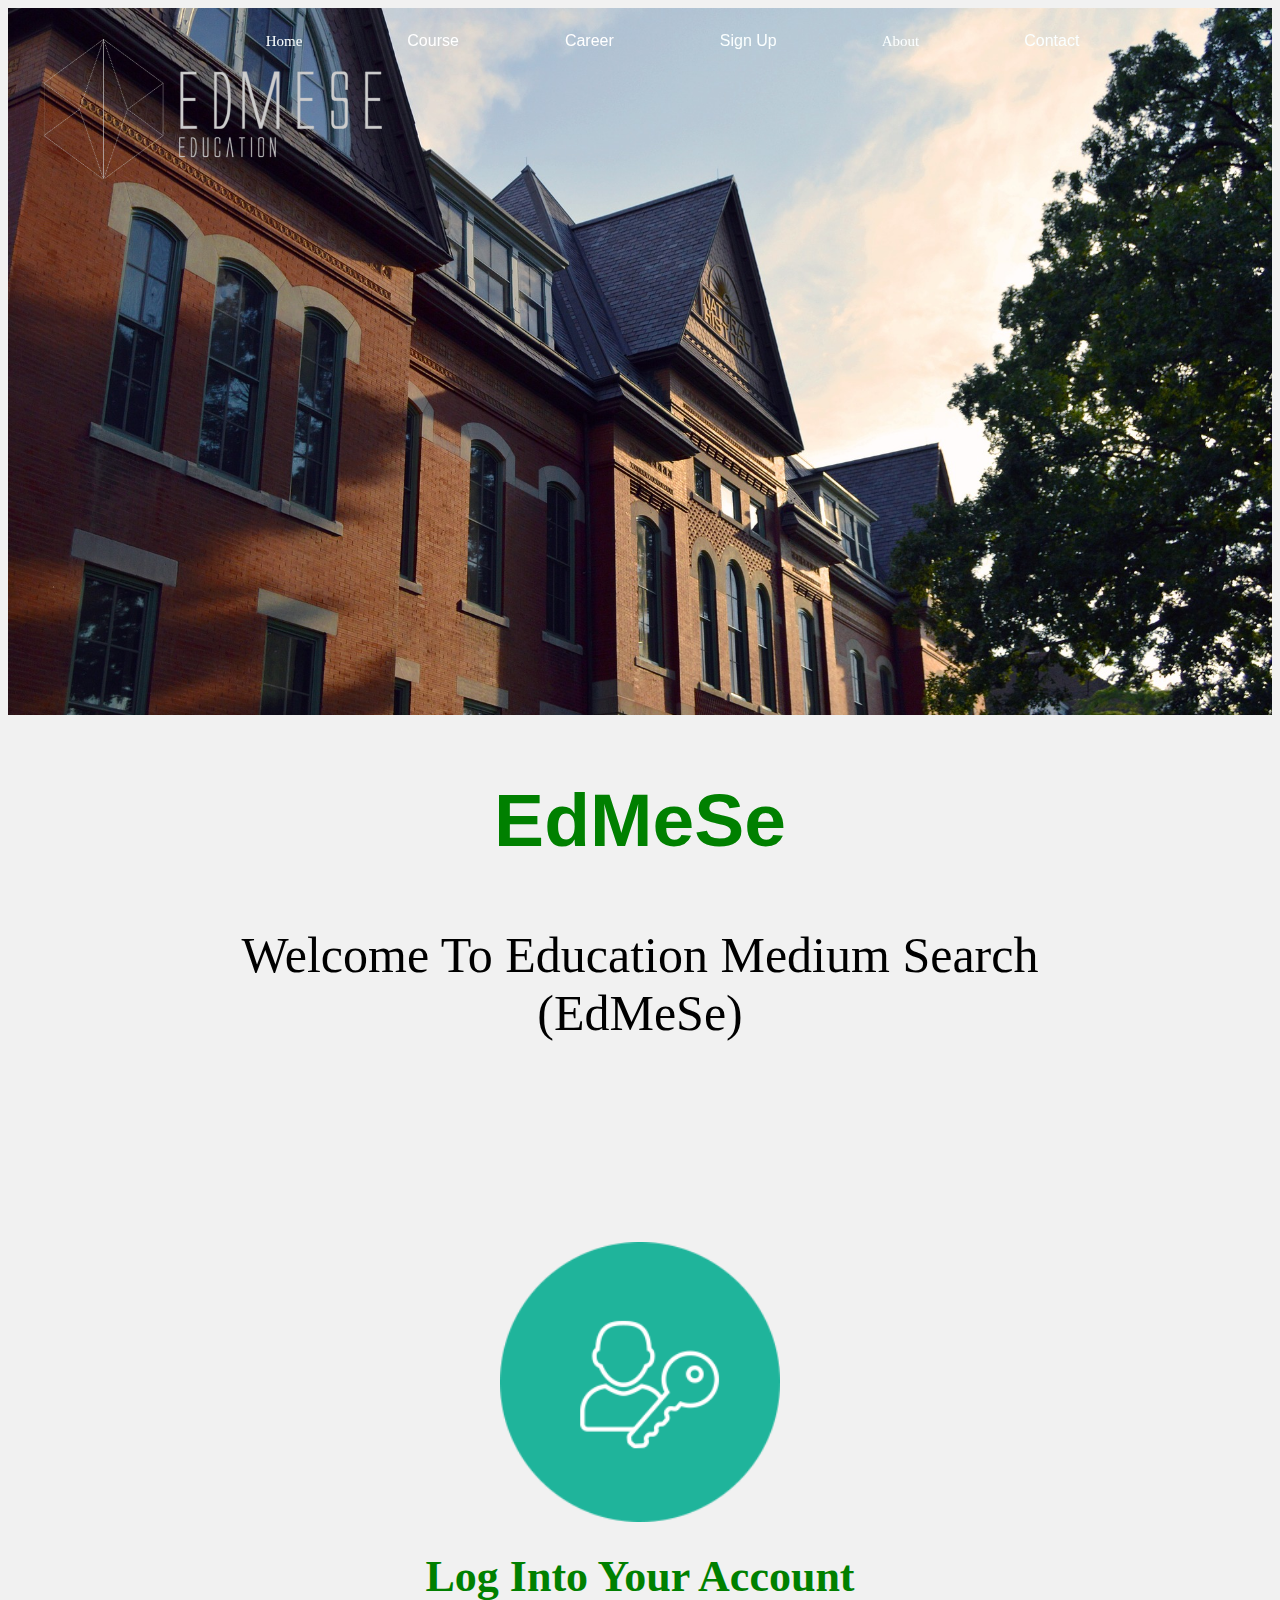
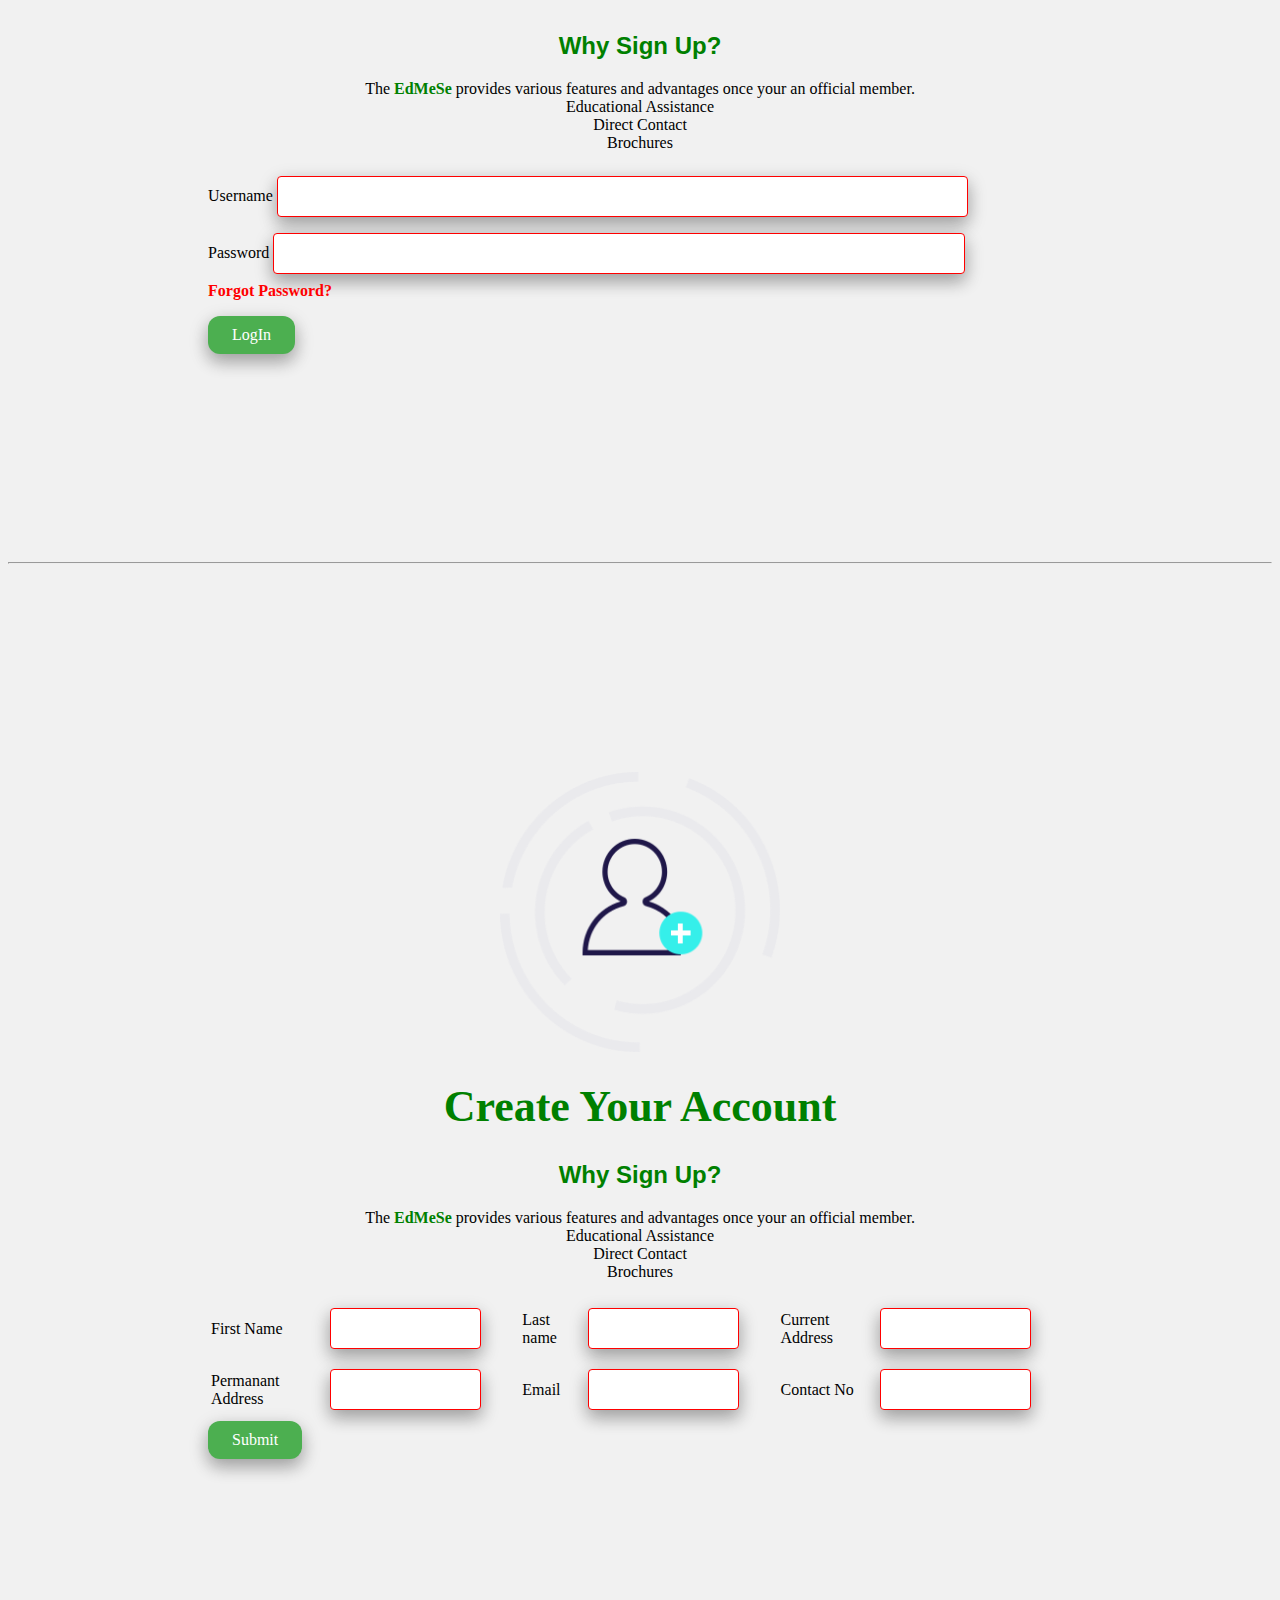
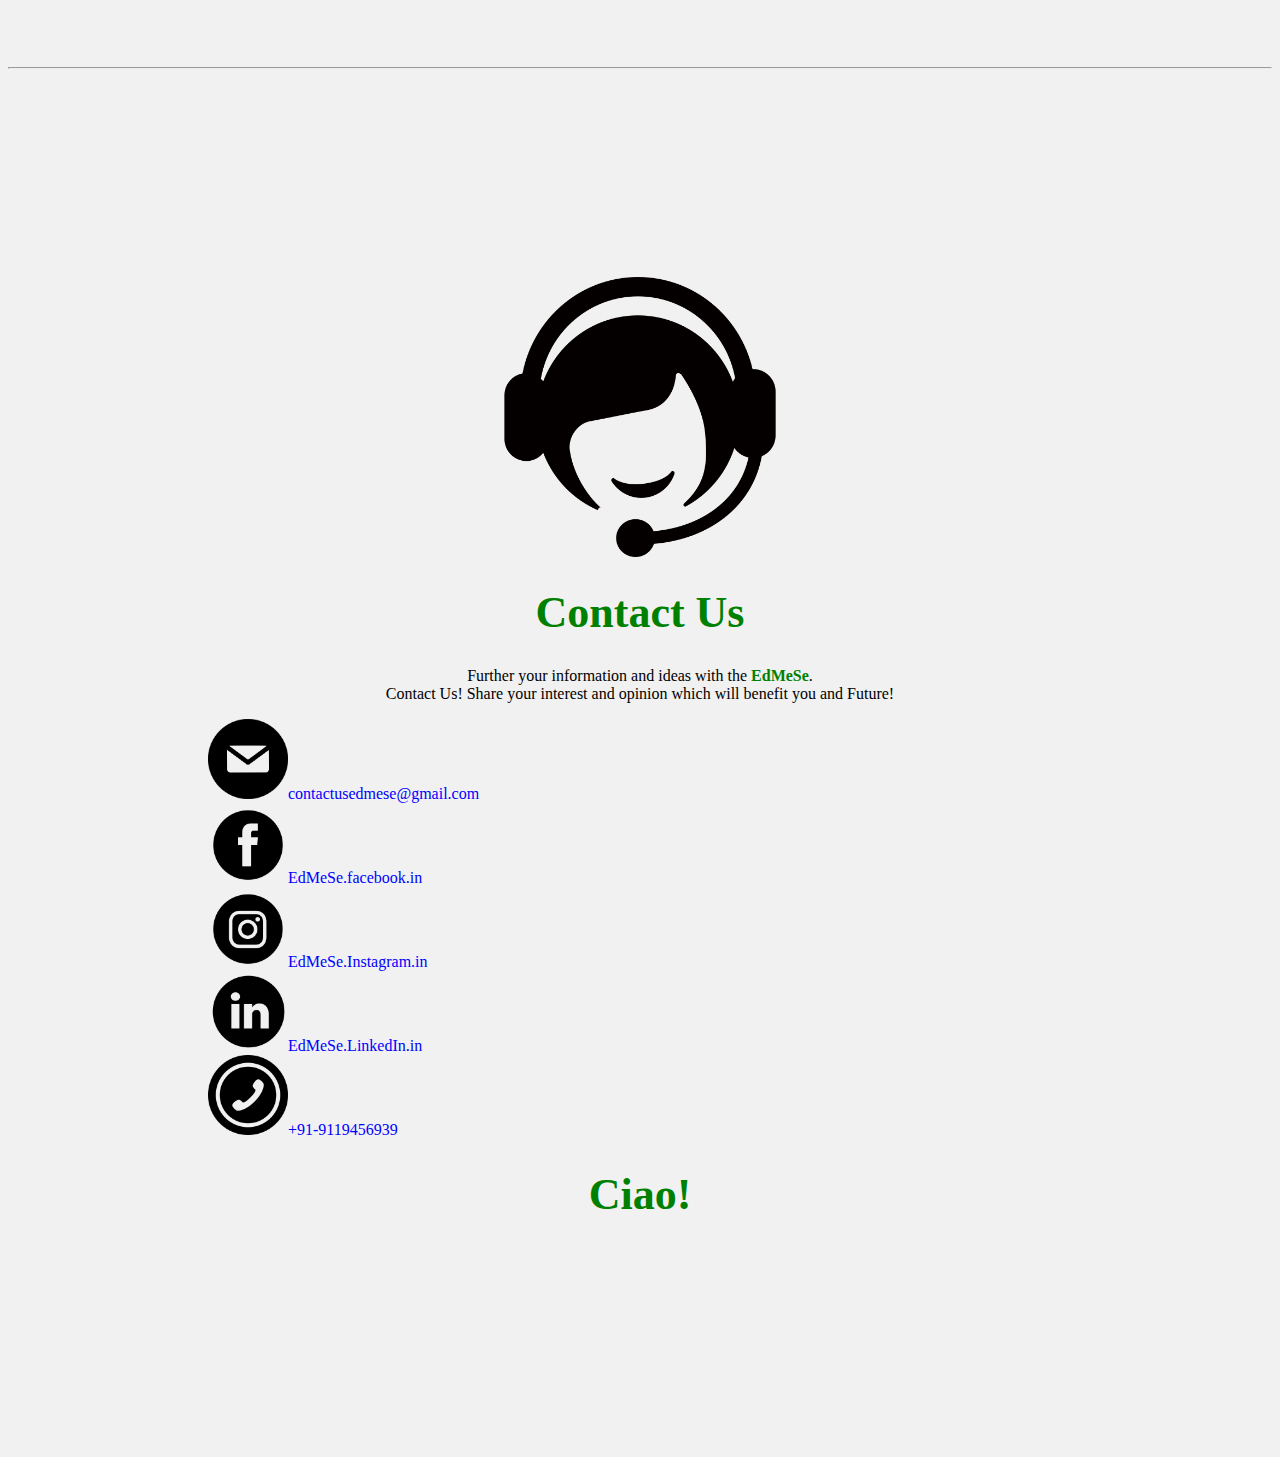
<file: Login.html>
<html>
<head><title>EdMeSe.LogIn</title></head>
	<div class="header">
	<nav>
	 <div class="navbar" id='nav'>
		<ul>
       	  <li><a href="index.html">Home</a></li>
       	  <li>			
			<div class="dropdown">
			<button class="dropbtn">Course</button>
			<div class="dropdown-content">
			<a href="index.html#C1">Bachelor</a>
			<a href="index.html#C1">Masters</a>
			<a href="index.html#C1">Diploma Course</a>
			</div>
			</div></li>
       	  <li>
			<div class="dropdown">
			<button class="dropbtn">Career</button>
			<div class="dropdown-content">
			<a href="index.html#C2">Engineering</a>
			<a href="index.html#C2">Medical</a>
			<a href="index.html#C2">Information Technology</a>
			</div>
			</div></li>		  
		  </li>
       	  <li>
			<div class="dropdown">
			<button class="dropbtn"><a href="index.html#C3">Sign Up</a></button>
			<div class="dropdown-content">
			<a href="index.html#C3">Log In</a>
			<a href="index.html#C3">Create Account</a>
			</div>
			</div>
		  </li>
		  <li><a href="index.html#C4">About</a></li>
       	  <li>
			<div class="dropdown">
			<button class="dropbtn"><a href="index.html#C5">Contact</a></button>
			<div class="dropdown-content">
			<a href="index.html#C5">Mail</a>
			<a href="index.html#C5">Social Media</a>
			<a href="index.html#C5">Call Us</a>
			</div>
			</div>
		  </li>
       </ul>
	 </div>
	 </nav>
	</div>
	
	<script type="text/javascript">
			var  nav = document.getElementById('nav');
				window.onscroll = function()
				{
				if (window.pageYOffset >100) 
				{
					nav.style.background = "rgba(31, 29, 29, 0.48)";
					nav.style.boxShadow = "0px 4px 2px DarkSlateGray#2f4f4f42";
				}
				else
				{
					nav.style.background = "rgba(31, 29, 29, 0.48)";
					nav.style.boxShadow = "none";
				}
      }
	
   </script> 
<link rel="stylesheet" href="exam1.css" >
<body bgcolor="#f1f1f1">
		<div class="logo">
			<img src="Ed.png" alt="logo" height="200" width="380"/>
		</div>
	<section align="center">
	<h2 align="center">EdMeSe</h2>
	Welcome To Education Medium Search<br/>(EdMeSe)
	</section>
	
	<article>
	 <center><img src="Icon\login.png" width="280" height="280"/></center>
		<h1 id="C2" align="center">Log Into Your Account</h1>
		<h2 align="center">Why Sign Up?</h2>
		<p align="center">The <font color="green"><b>EdMeSe</b></font></a> provides various features and advantages once your an official member.</br>
		Educational Assistance<br/>
		Direct Contact<br/>
		Brochures<br/>
		</p>
		
		<form>
		<label for="uname"><font face="century gothic">Username</font></label>
		<input type="text" id="uname" name="uname">
		<label for="pword"><font face="century gothic"><br/>Password</font></label>
		<input type="text" id="pword" name="pword">
		<td><font color="Red" face="century gothic"><b></br>Forgot Password?</b></font></td>
		</form>
		<a href="exam1.css" class="button"><font face="century gothic">LogIn</font></a>
	 </article>
<hr/>
	<article>
	 <center><img src="Icon\createacc.png" width="280" height="280"/></center>
		<h1 id="C2" align="center">Create Your Account</h1>
		<h2 align="center">Why Sign Up?</h2>
		<p align="center">The <font color="green"><b>EdMeSe</b></font></a> provides various features and advantages once your an official member.</br>
		Educational Assistance<br/>
		Direct Contact<br/>
		Brochures<br/>
		</p>
		<table>
			<tr>
				<td><font face="century gothic">First Name</font></td>
				<td><input type="text"></td>
				<td><font face="century gothic">Last name</font></td>
				<td><input type="text"></td>
				<td><font face="century gothic">Current Address</font></td>
				<td><input type="text"></td>
			</tr>
			<tr>
				<td><font face="century gothic">Permanant Address</font></td>
				<td><input type="text"></td>
				<td><font face="century gothic">Email</font></td>
				<td><input type="text"></td>
				<td><font face="century gothic">Contact No</font></td>
				<td><input type="text"></td>
			</tr>
		</table>
				<a href="exam1.css" class="button"><font face="century gothic">Submit</font></a>
	 </article>

<hr/>

	 <article>
	 <center><img src="Icon\contact.png" width="280" height="280"/></center>
		<h1 id="C5" align="center">Contact Us</h1>
		<p align="center">Further your information and ideas with the <font color="green"><b>EdMeSe</b></font></a>.<br/>Contact Us! Share your interest and opinion which will benefit you and Future!</p>
		<img src="Icon\mail.png" width="80" height="80" ali/><p1>contactusedmese@gmail.com</p1><br/>
		<img src="Icon\facebook.png" width="80" height="80"/><p1>EdMeSe.facebook.in</p1><br/>
		<img src="Icon\instagram.png" width="80" height="80"/><p1>EdMeSe.Instagram.in</p1><br/>
		<img src="Icon\linkedin.png" width="80" height="80"/><p1>EdMeSe.LinkedIn.in</p1><br/>
		<img src="Icon\callus.png" width="80" height="80"/><p1>+91-9119456939</p1>
		<h1 id="C2" align="center">Ciao!</h1>
	 </article>
	
	</body>
</html>
</file>
<file: exam1.css>
<style type="text/css"> 
	 
	   *{
	   	padding: 0px;
	   	margin:0px;
	   }
	  
	   .header{
	   	 width: 100%;
	   	 height: 80%;
		  background-image:url(A.jpg);
		  background-size: cover;
	   }
	   
	    .logo{
			position: absolute; top:3px; left: 20px;
	   }
	   
	   h{
			font-family: century gothic;
		   text-align: center;
		   color: green;
		   font-size: 30px;
		}
	   
	   h1{
			font-family: century gothic;
			font-size: 44px;
			color: green;
		 }
	   h2{
			color: green;
			font-family: arial;
		 }
		 
		h3{
			font-family: century gothic;
			font-size: 30px;
			color: green;
		 }
		 section{
					font-size: 50px;
					font-family: century gothic;
				}
	   p{
		   font-family: century gothic;
		   align: center;
	    }
		
		p1{
		   font-family: century gothic;
		   color: blue;
	    }
		
		
		ul{
			font-family: century gothic;
		  }
		
		  
	   article {
	-webkit-flex: 3;
	-ms-flex: 3;
	flex: 3;
	background-color: #f1f1f1;
	padding: 200px;
	}
	
	   .navbar{
	   	width: 100%;
	   	padding: 5px;
	   	position: fixed;
	   	top: 0px;
	   	text-align: center;
	   	transition: .2s;
	   }

	   .navbar ul li{
	   	list-style-type: none;
	   	display:inline-block;
	   	padding: 10px 50px;
	   	color: white;
	   	font-size: 15px;
	   	font-family: century gothic;
	   	cursor: pointer;
	   	border-radius:10px;
	   	transition: .5s;
	   }

	   .navbar ul li:hover{
	   	background: gray;
	   }
      
	  

/*Drop Down List for BAR*/  
	  .dropbtn {
  background-color: #4caf5000;
  color: white;
  padding: 1px;
  font-size: 16px;
  border: none;
  cursor: pointer;
}

.dropdown {
  position: relative;
  display: inline-block;
}

.dropdown-content {
  display: none;
  position: absolute;
  background-color: #4caf5000;
  min-width: 160px;
  box-shadow: gray;
  z-index: 1;
}

.dropdown-content a {
  color: #fbffff;
  padding: 12px 16px;
  text-decoration: none;
  display: block;
}

.dropdown-content a:hover {background-color: #2538388a}

.dropdown:hover .dropdown-content {
  display: block;
}

.dropdown:hover .dropbtn {
  background-color: #4caf5000;
}

a {
  color: #fbffff;
  text-decoration: none;
  display: block;
}  



/*Drop down CAREER*/
  .dropbtn1 {
  background-color: #4caf5000;
  color: green;
  padding: 30px;
  font-size: 16px;
  border: none;
  cursor: pointer;
  style-type: bold;
}

.dropdown1 {
  position: relative;
  display: inline-block;
}

.dropdown1-content {
  display: none;
  position: absolute;
  background-color: #4caf5000;
  min-width: 160px;
  box-shadow: gray;
  z-index: 1;
}

.dropdown1-content a {
  color: green;
  padding: 12px 16px;
  text-decoration: none;
  display: block;
}

.dropdown1-content a:hover {background-color: #2538388a}

.dropdown1:hover .dropdown1-content {
  display: block;
}

.dropdown1:hover .dropbtn1 {
  background-color: #4caf5000;
}

.button {
  background-color: #4CAF50; /* Green */
  border: none;
  color: white;
  padding: 10px 24px;
  text-align: center;
  text-decoration: none;
  display: inline-block;
  font-size: 16px;
  border-radius: 12px;
  box-shadow: 0 8px 16px 0 rgba(0,0,0,0.2), 0 6px 20px 0 rgba(0,0,0,0.19);
}

.button:hover {
  background-color: #3e8e41;
}

input[type=text] {
  width: 80%;
  padding: 12px 20px;
  margin: 8px 0;
  box-sizing: border-box;
  border: 1px solid red;
  border-radius: 4px;
  box-shadow: 0 8px 16px 0 rgba(0,0,0,0.2), 0 6px 20px 0 rgba(0,0,0,0.19);
}  
	  
 </style>
</file>
